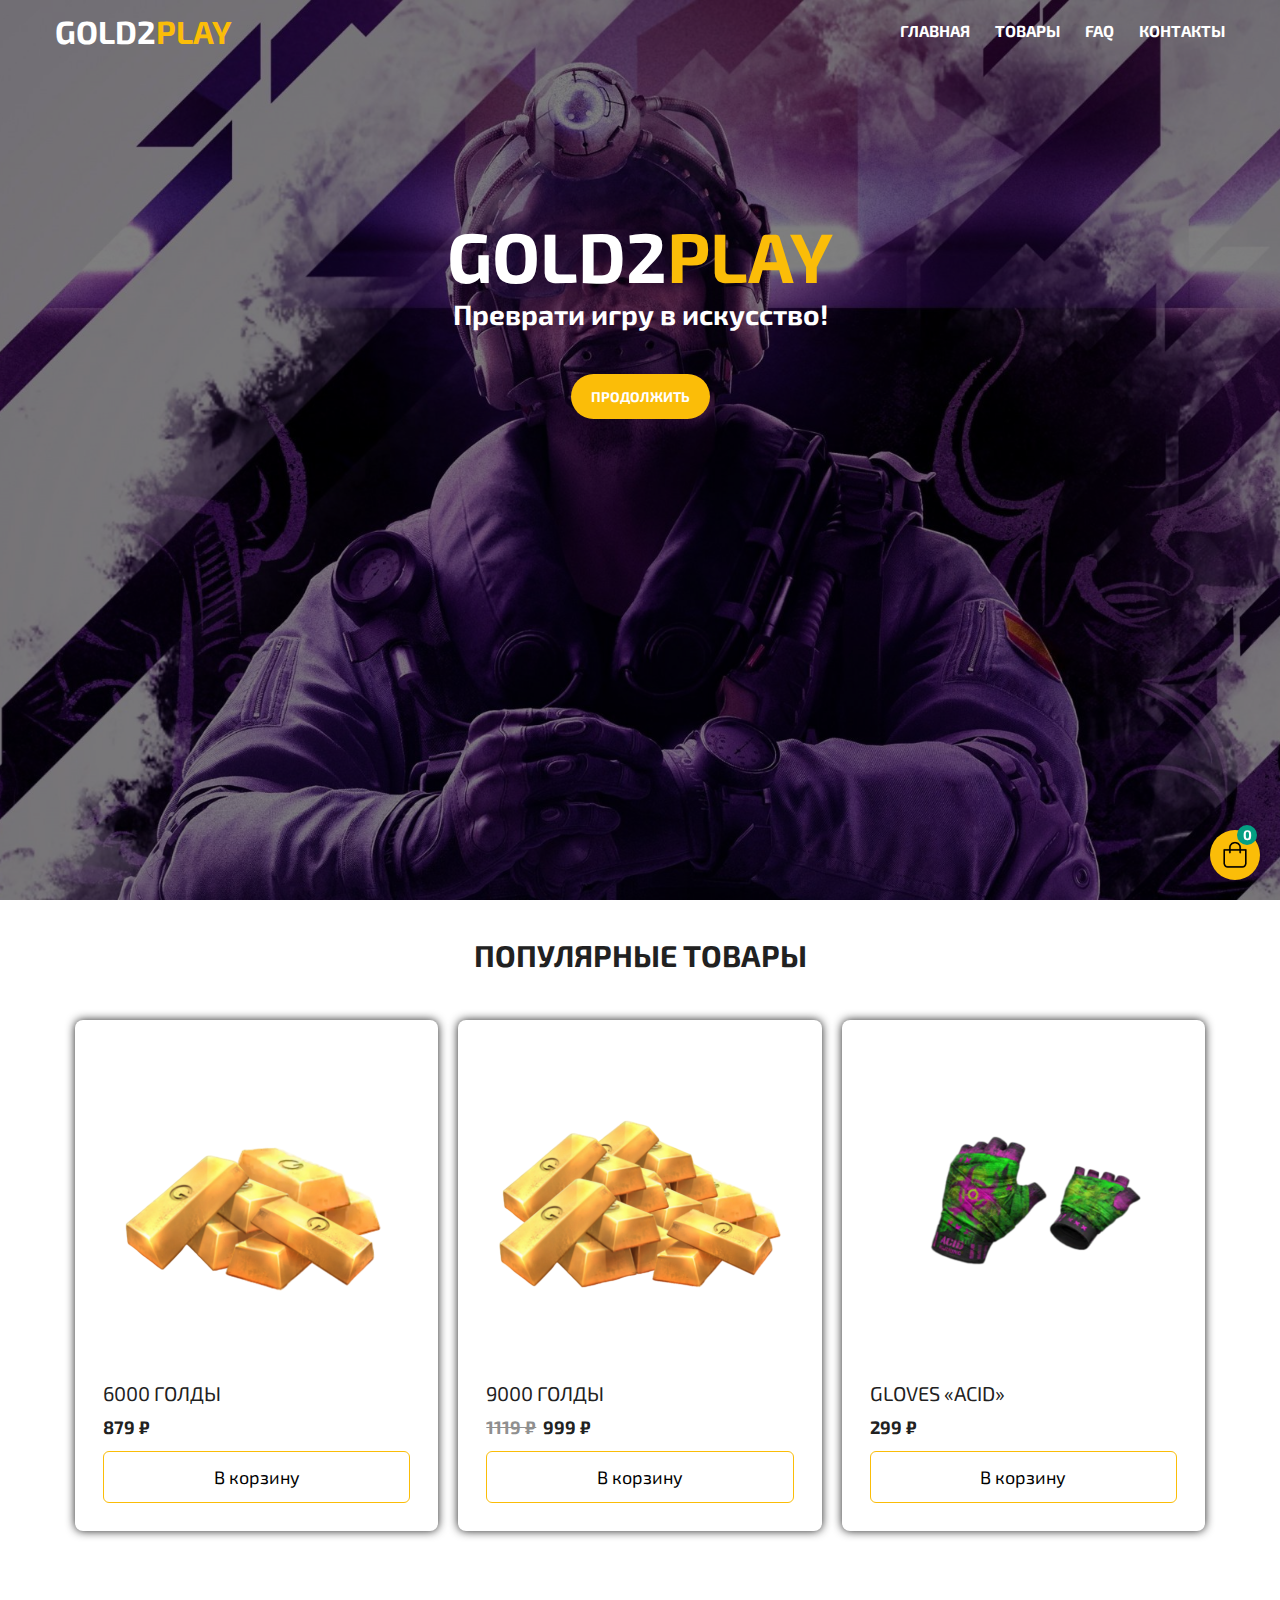
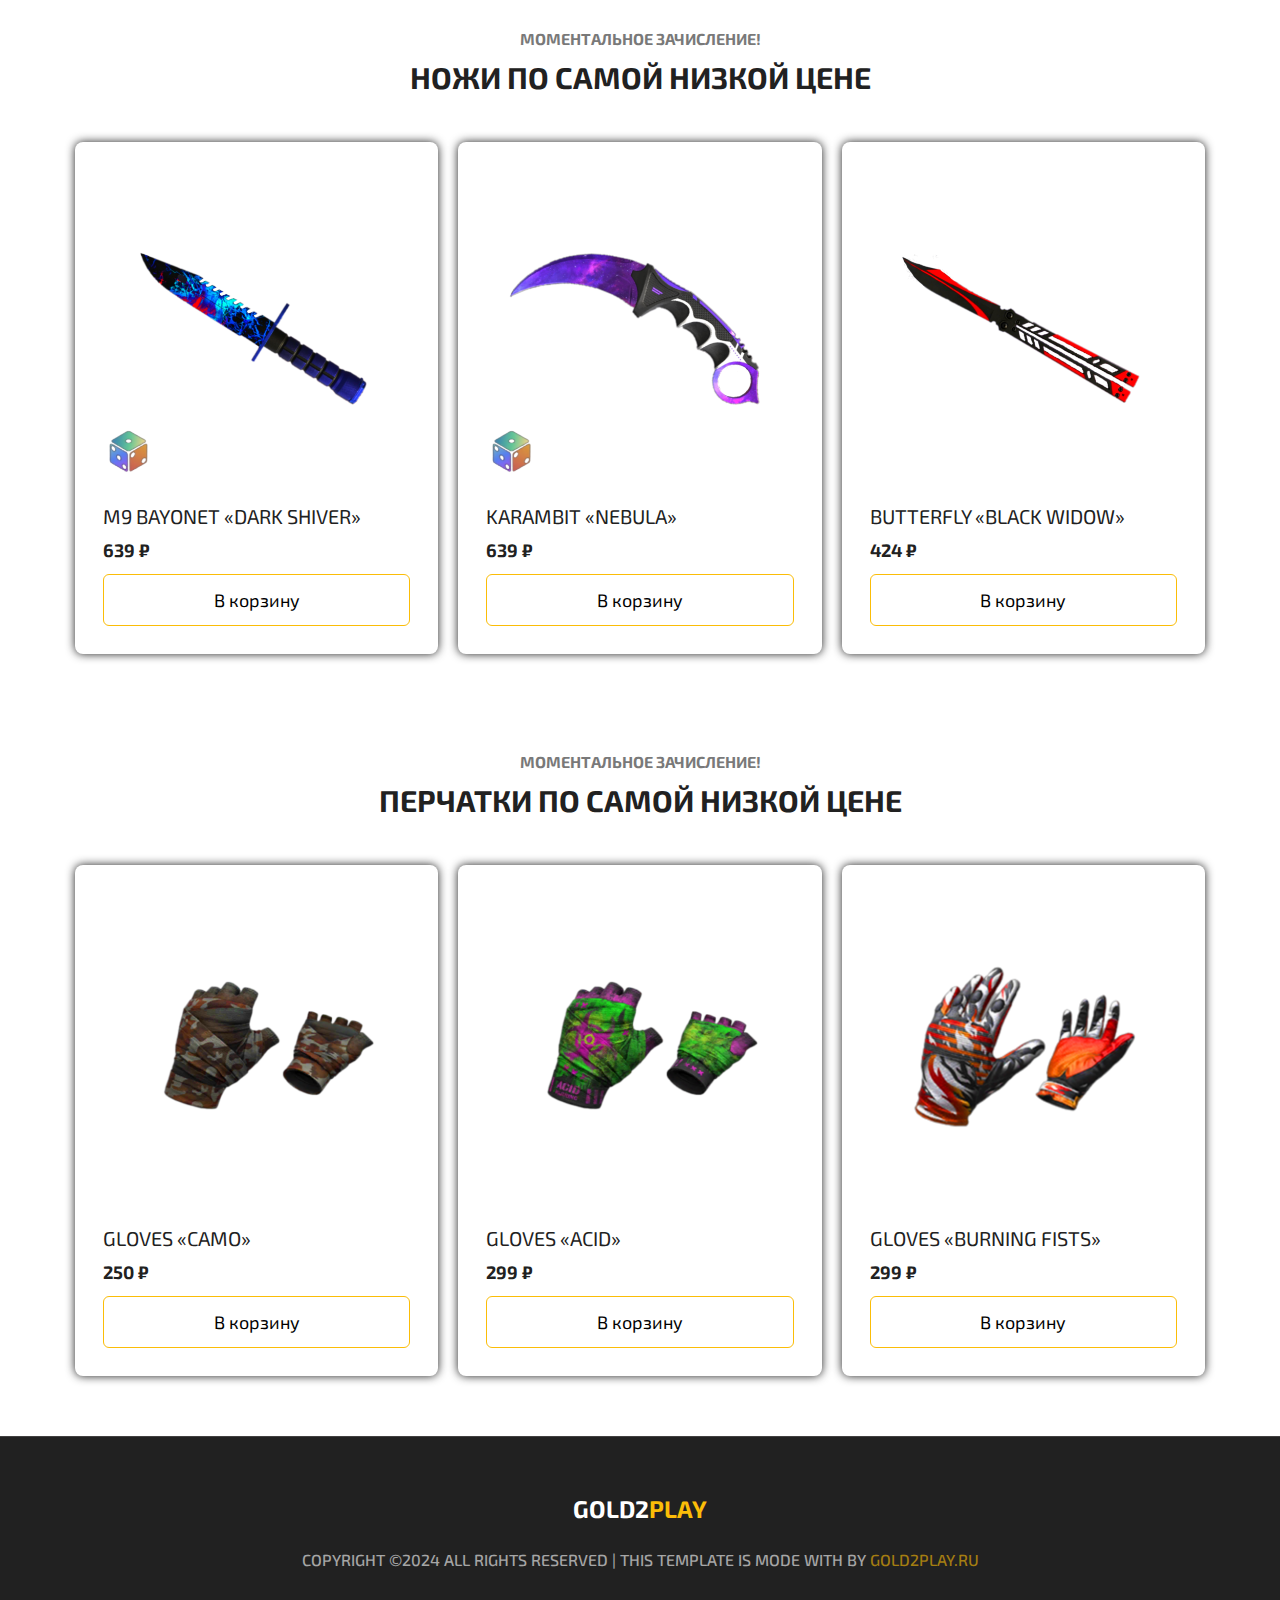
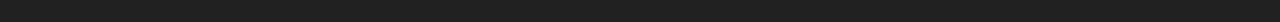
<file: index.html>
<!DOCTYPE html>
<html>
	<head>
		<meta charset="utf-8">
		<meta name="viewport" content="width=device-width, initial-scale=1">
		<meta http-equiv="X-UA-Compatible" content="IE=edge">
		<title>Gold2Play магазин - Купить голду, ножи, перчатки</title>
		<link rel="stylesheet" href="./css/main.css">
		<link rel="apple-touch-icon" sizes="180x180" href="./img/icons/favicon/apple-touch-icon.png">
		<link rel="icon" type="image/png" sizes="32x32" href="./img/icons/favicon/favicon-32x32.png">
		<link rel="icon" type="image/png" sizes="16x16" href="./img/icons/favicon/favicon-16x16.png">
		<link rel="manifest" href="./img/icons/favicon/site.webmanifest">
	</head>
	<body>
		<header class="header">
			<div class="container">
				<div class="header-logo">
					<a href="./../../../index.html" class="header-logo__link">
						Gold2<em>Play</em>
					</a>
				</div>

				<div id="cart-icon" data-quantity="0">
					<img src="./../../../img/icons/shopping-bag.png" alt="Корзина" class="cart-icon__img">
				</div>

				<nav class="header-nav">
					<ul class="header-content">
						<li><a href="./../../../index.html" class="header-content__link">Главная</a></li>
						<li><a href="./../../../products.html" class="header-content__link">Товары</a></li>
						<li><a href="./../../../faq.html" class="header-content__link">FAQ</a></li>
						<li><a href="./../../../contacts.html" class="header-content__link">Контакты</a></li>
					</ul>
				</nav>

				<div class="burger">
					<span></span>
				</div>
			</div>
		</header>
		<main class="main">
			<section class="welcome">
				<div class="container">
					<div class="welcome-text">
						<h1 class="welcome-text__title">Gold2<em>Play</em></h1>
						<p class="welcome-text__desc">Преврати игру в искусство!</p>
						<a href="#shop1" class="btn">Продолжить</a>
					</div>
				</div>
				<div class="overlay"></div>
			</section>

			<section class="shop" id="shop1">
				<div class="container">
					<h2 class="title-1">Популярные товары</h2>

					<div class="card">
						<div class="card-list">
							<img src="./img/products/golda/6k.png" class="card-list__img" oncontextmenu="return false;">
							<h3 class="card__title">6000 голды</h3>
							<span class="card__price">879 ₽</span>
							<button type="button" class="add-cart">В корзину</button>
						</div>
						<div class="card-list">
							<img src="./img/products/golda/9k.png" class="card-list__img" oncontextmenu="return false;">
							<h3 class="card__title">9000 голды</h3>
							<span class="card__old-price">1119 ₽</span>
							<span class="card__price">999 ₽</span>
							<button type="button" class="add-cart">В корзину</button>
						</div>
						<div class="card-list">
							<img src="./img/products/gloves/1.webp" class="card-list__img" oncontextmenu="return false;">
							<h3 class="card__title">Gloves «Acid»</h3>
							<span class="card__price">299 ₽</span>
							<button type="button" class="add-cart">В корзину</button>
						</div>
					</div>
				</div>
			</section>

			<section class="low-prices">
				<div class="container">
					<h3 class="title-2">МОМЕНТАЛЬНОЕ ЗАЧИСЛЕНИЕ!</h3>
					<h2 class="title-1">НОЖИ ПО САМОЙ НИЗКОЙ ЦЕНЕ</h2>

					<div class="card">
						<div class="card-list">
							<img src="./img/products/knives/m9/3.png" class="card-list__img" oncontextmenu="return false;">
							<h3 class="card__title">M9 Bayonet «Dark Shiver»</h3>
							<span class="card__price">639 ₽</span>
							<button type="button" class="add-cart">В корзину</button>
						</div>
						<div class="card-list">
							<img src="./img/products/knives/karambit/6.png" class="card-list__img" oncontextmenu="return false;">
							<h3 class="card__title">Karambit «Nebula»</h3>
							<span class="card__price">639 ₽</span>
							<button type="button" class="add-cart">В корзину</button>
						</div>
						<div class="card-list">
							<img src="./img/products/knives/butterfly/1.png" class="card-list__img" oncontextmenu="return false;">
							<h3 class="card__title">Butterfly «Black Widow»</h3>
							<span class="card__price">424 ₽</span>
							<button type="button" class="add-cart">В корзину</button>
						</div>
					</div>
				</div>
			</section>

			<section class="low-prices">
				<div class="container">
					<h3 class="title-2">МОМЕНТАЛЬНОЕ ЗАЧИСЛЕНИЕ!</h3>
					<h2 class="title-1">ПЕРЧАТКИ ПО САМОЙ НИЗКОЙ ЦЕНЕ</h2>

					<div class="card">
						<div class="card-list">
							<img src="./img/products/gloves/5.webp" class="card-list__img" oncontextmenu="return false;">
							<h3 class="card__title">Gloves «Camo»</h3>
							<span class="card__price">250 ₽</span>
							<button type="button" class="add-cart">В корзину</button>
						</div>
						<div class="card-list">
							<img src="./img/products/gloves/1.webp" class="card-list__img" oncontextmenu="return false;">
							<h3 class="card__title">Gloves «Acid»</h3>
							<span class="card__price">299 ₽</span>
							<button type="button" class="add-cart">В корзину</button>
						</div>
						<div class="card-list">
							<img src="./img/products/gloves/4.webp" class="card-list__img" oncontextmenu="return false;">
							<h3 class="card__title">Gloves «Burning Fists»</h3>
							<span class="card__price">299 ₽</span>
							<button type="button" class="add-cart">В корзину</button>
						</div>
					</div>
				</div>
			</section>
		</main>

		<footer class="footer">
			<div class="container">
				<div class="footer__wrapper">
					<h2 class="footer-title">Gold2<em>Play</em></h4>

					<div class="copyright">
						<p class="copyright-text">Copyright ©2024 All rights reserved | This template is mode with by <a href="./../../../index.html" class="copyright-text__link">gold2Play.ru</a></p>
					</div>
				</div>
			</div>
		</footer>
		<script src="./js/burger.js"></script>
		<script src="./js/smooth-scroll.js"></script>
	</body>
</html>
</file>
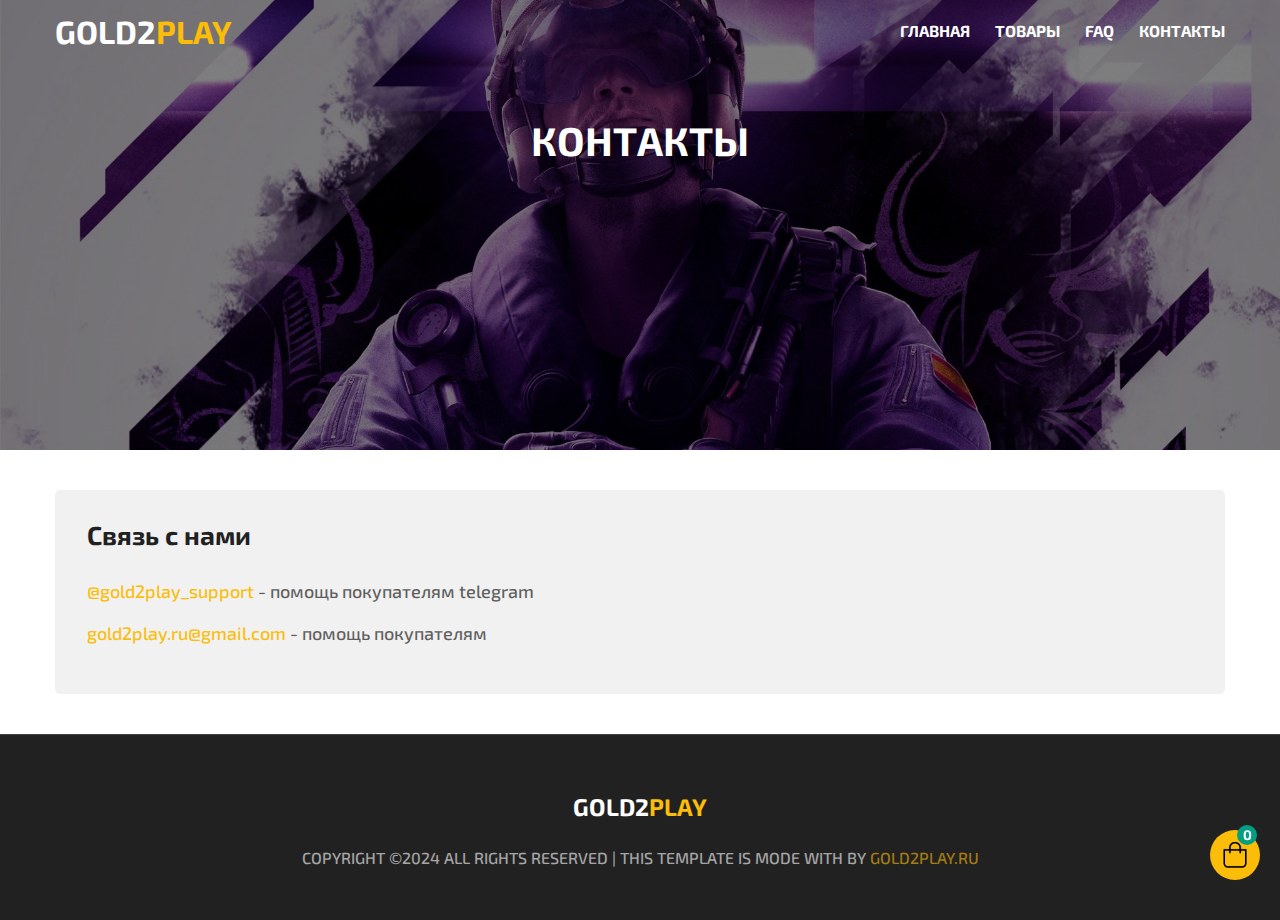
<file: contacts.html>
<!DOCTYPE html>
<html>
	<head>
		<meta charset="utf-8">
		<meta name="viewport" content="width=device-width, initial-scale=1">
		<meta http-equiv="X-UA-Compatible" content="IE=edge">
		<title>Контакты - Gold2Play</title>
		<link rel="stylesheet" href="./css/main.css">
		<link rel="apple-touch-icon" sizes="180x180" href="./img/icons/favicon/apple-touch-icon.png">
		<link rel="icon" type="image/png" sizes="32x32" href="./img/icons/favicon/favicon-32x32.png">
		<link rel="icon" type="image/png" sizes="16x16" href="./img/icons/favicon/favicon-16x16.png">
		<link rel="manifest" href="./img/icons/favicon/site.webmanifest">
	</head>
	<body>
		<header class="header">
			<div class="container">
				<div class="header-logo">
					<a href="./../../../index.html" class="header-logo__link">
						Gold2<em>Play</em>
					</a>
				</div>

				<div id="cart-icon" data-quantity="0">
					<img src="./../../../img/icons/shopping-bag.png" alt="Корзина" class="cart-icon__img">
				</div>

				<nav class="header-nav">
					<ul class="header-content">
						<li><a href="./../../../index.html" class="header-content__link">Главная</a></li>
						<li><a href="./../../../products.html" class="header-content__link">Товары</a></li>
						<li><a href="./../../../faq.html" class="header-content__link">FAQ</a></li>
						<li><a href="./../../../contacts.html" class="header-content__link">Контакты</a></li>
					</ul>
				</nav>

				<div class="burger">
					<span></span>
				</div>
			</div>
		</header>
		<main class="main">
			<section class="welcome1">
				<div class="container">
					<div class="welcome-text">
						<h1 class="welcome-text__title">Контакты</h1>
					</div>
				</div>
				<div class="overlay"></div>
			</section>

			<section class="customer-contacts">
				<div class="container">
					<div class="contacts__inner">
						<h3 class="contacts__header">Связь с нами</h3>

						<ul class="contact-list">
							<li class="contact-list__item">
								<a href="https://t.me/gold2play_support" target="_blank" class="contact-list__link">
									@gold2play_support
								</a>
								<span class="contact-list__description"> - помощь покупателям telegram</span>
							</li>
							<li class="contact-list__item">
								<a href="mailto:gold2play.ru@gmail.com" target="_blank" class="contact-list__link">
									gold2play.ru@gmail.com
								</a>
								<span class="contact-list__description"> - помощь покупателям</span>
							</li>
						</ul>
					</div>
				</div>
			</section>
		</main>

		<footer class="footer">
			<div class="container">
				<div class="footer__wrapper">
					<h2 class="footer-title">Gold2<em>Play</em></h4>

					<div class="copyright">
						<p class="copyright-text">Copyright ©2024 All rights reserved | This template is mode with by <a href="./../../../index.html" class="copyright-text__link">gold2Play.ru</a></p>
					</div>
				</div>
			</div>
		</footer>
		<script src="./js/burger.js"></script>
	</body>
</html>
</file>
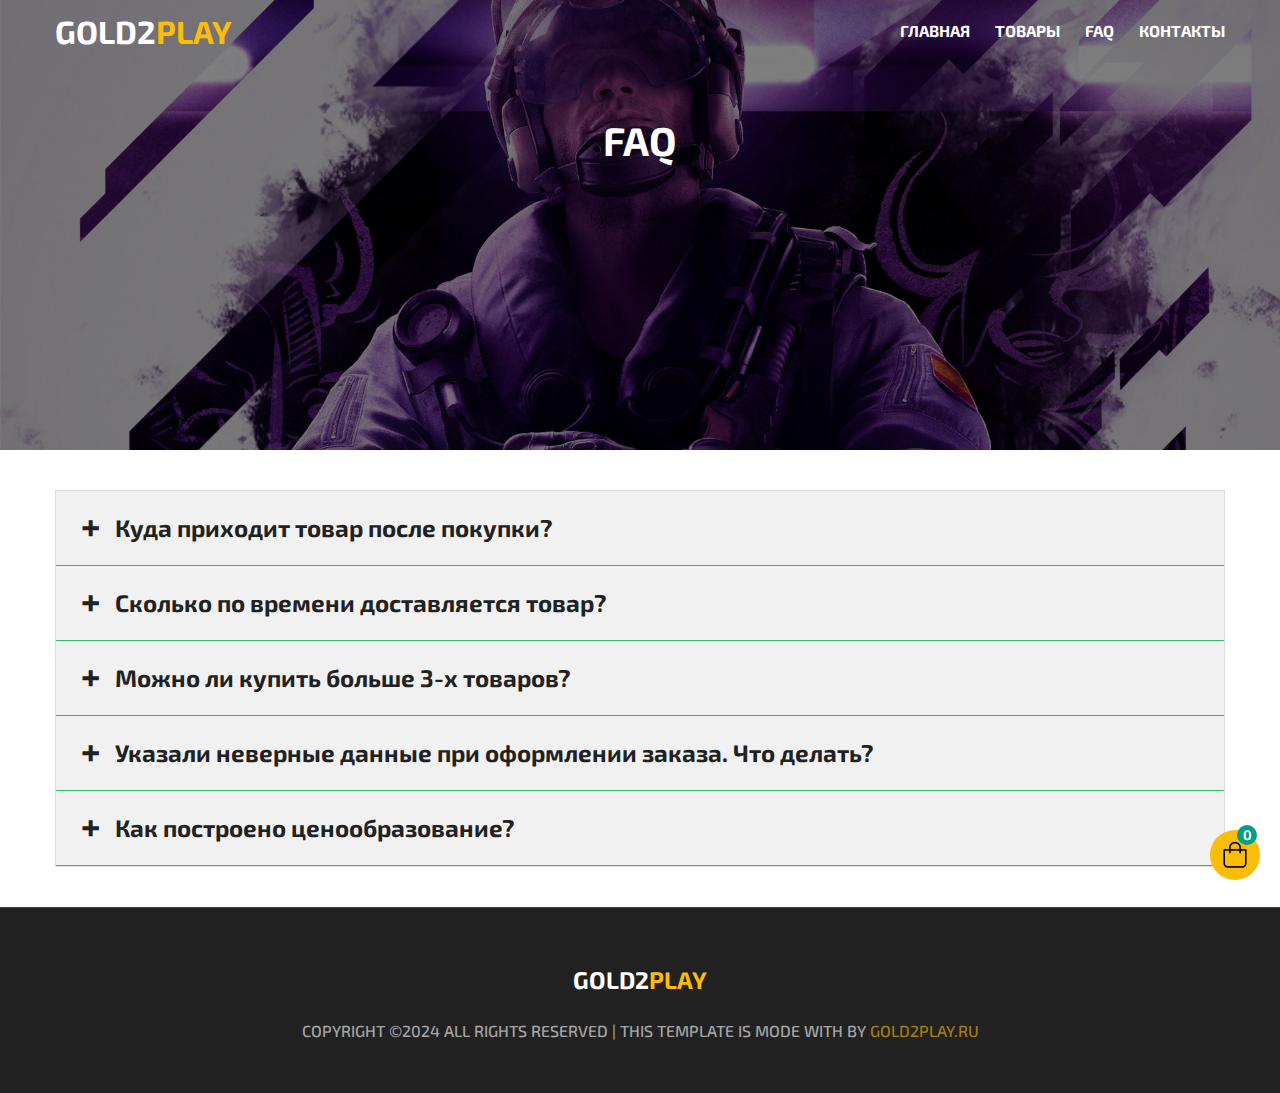
<file: faq.html>
<!DOCTYPE html>
<html>
	<head>
		<meta charset="utf-8">
		<meta name="viewport" content="width=device-width, initial-scale=1">
		<meta http-equiv="X-UA-Compatible" content="IE=edge">
		<title>FAQ - Gold2Play</title>
		<link rel="stylesheet" href="./css/main.css">
		<link rel="apple-touch-icon" sizes="180x180" href="./img/icons/favicon/apple-touch-icon.png">
		<link rel="icon" type="image/png" sizes="32x32" href="./img/icons/favicon/favicon-32x32.png">
		<link rel="icon" type="image/png" sizes="16x16" href="./img/icons/favicon/favicon-16x16.png">
		<link rel="manifest" href="./img/icons/favicon/site.webmanifest">
	</head>
	<body>
		<header class="header">
			<div class="container">
				<div class="header-logo">
					<a href="./../../../index.html" class="header-logo__link">
						Gold2<em>Play</em>
					</a>
				</div>

				<div id="cart-icon" data-quantity="0">
					<img src="./../../../img/icons/shopping-bag.png" alt="Корзина" class="cart-icon__img">
				</div>

				<nav class="header-nav">
					<ul class="header-content">
						<li><a href="./../../../index.html" class="header-content__link">Главная</a></li>
						<li><a href="./../../../products.html" class="header-content__link">Товары</a></li>
						<li><a href="./../../../faq.html" class="header-content__link">FAQ</a></li>
						<li><a href="./../../../contacts.html" class="header-content__link">Контакты</a></li>
					</ul>
				</nav>

				<div class="burger">
					<span></span>
				</div>
			</div>
		</header>
		<main class="main">
			<section class="welcome1">
				<div class="container">
					<div class="welcome-text">
						<h1 class="welcome-text__title">Faq</h1>
					</div>
				</div>
				<div class="overlay"></div>
			</section>

			<section class="accordion-info">
		    <div class="container">
		      <div class="accordion">
            <dl>
              <dt>
                <a href="#accordion1" aria-expanded="true" aria-controls="accordion1" class="accordion-title is-collapsed accordionTitle js-accordionTrigger">Куда приходит товар после покупки?</a>
              </dt>
              <dd class="accordion-content accordionItem is-collapsed is-expanded" id="accordion1" aria-hidden="true">
                <p>После оплаты товаров (голда, ножи, перчатки) приходит промокод на вашу эл.почту. При покупке голды происходит зачисление на аккаунт. Обязательно проверяйте достоверность заполненных данных перед оплатой.</p>
              </dd> 
              <dt>
                <a href="#accordion2" aria-expanded="false" aria-controls="accordion2" class="accordion-title is-collapsed accordionTitle js-accordionTrigger">
                  Сколько по времени доставляется товар?</a>
              </dt>
              <dd class="accordion-content accordionItem is-collapsed is-expanded" id="accordion2" aria-hidden="true">
                <p>Обычно доставляется моментально. Иногда задержки могут быть 5-10 минут, но как правило это единичный случай. Обязательно проверяйте ввод верных данных перед оплатой.</p>
              </dd>
              <dt>
                <a href="#accordion3" aria-expanded="false" aria-controls="accordion3" class="accordion-title accordionTitle js-accordionTrigger">
                  Можно ли купить больше 3-х товаров?
                </a>
              </dt>
              <dd class="accordion-content accordionItem is-collapsed" id="accordion3" aria-hidden="true">
                <p>Да, если вы хотите купить более 3-х единиц одного товара, вы можете это сделать, но уже при оформлении нового заказа. Если товара нет в наличии оформить заказ не получится.</p>
              </dd>
              <dt>
                <a href="#accordion4" aria-expanded="false" aria-controls="accordion4" class="accordion-title accordionTitle js-accordionTrigger">
                  Указали неверные данные при оформлении заказа. Что делать?
                </a>
              </dt>
              <dd class="accordion-content accordionItem is-collapsed" id="accordion4" aria-hidden="true">
                <p>Обязательно проверяйте достоверность всех заполненных полей при оформлении заказа, после оплаты если вы ввели не верные данные заказ может уйти другому человеку. В таком случае возврат не предусмотрен.</p>
              </dd>
              <dt>
                <a href="#accordion5" aria-expanded="false" aria-controls="accordion5" class="accordion-title accordionTitle js-accordionTrigger">
                  Как построено ценообразование?
                </a>
              </dt>
              <dd class="accordion-content accordionItem is-collapsed" id="accordion5" aria-hidden="true">
                <p>Ценообразование построено таким образом, чем дороже товар - тем выгоднее. К каждому товару предусмотрен уникальный и целесообразный курс, при этом мы тщательно и постоянно анализируем рынок игры. Также действует система скидок на дорогие товары (голда, ножи, перчатки), таким образом скидки начинаются от 10000 голды до 29999 - 20% | 30000 голды до 59999 - 40% |от 60000 голды - 50%</p>
              </dd>
            </dl>
          </div>
		    </div>
			</section>
		</main>

		<footer class="footer">
			<div class="container">
				<div class="footer__wrapper">
					<h2 class="footer-title">Gold2<em>Play</em></h4>

					<div class="copyright">
						<p class="copyright-text">Copyright ©2024 All rights reserved | This template is mode with by <a href="./../../../index.html" class="copyright-text__link">gold2Play.ru</a></p>
					</div>
				</div>
			</div>
		</footer>
		<script src="./js/burger.js"></script>
		<script src="./js/accardion.js"></script>
	</body>
</html>
</file>
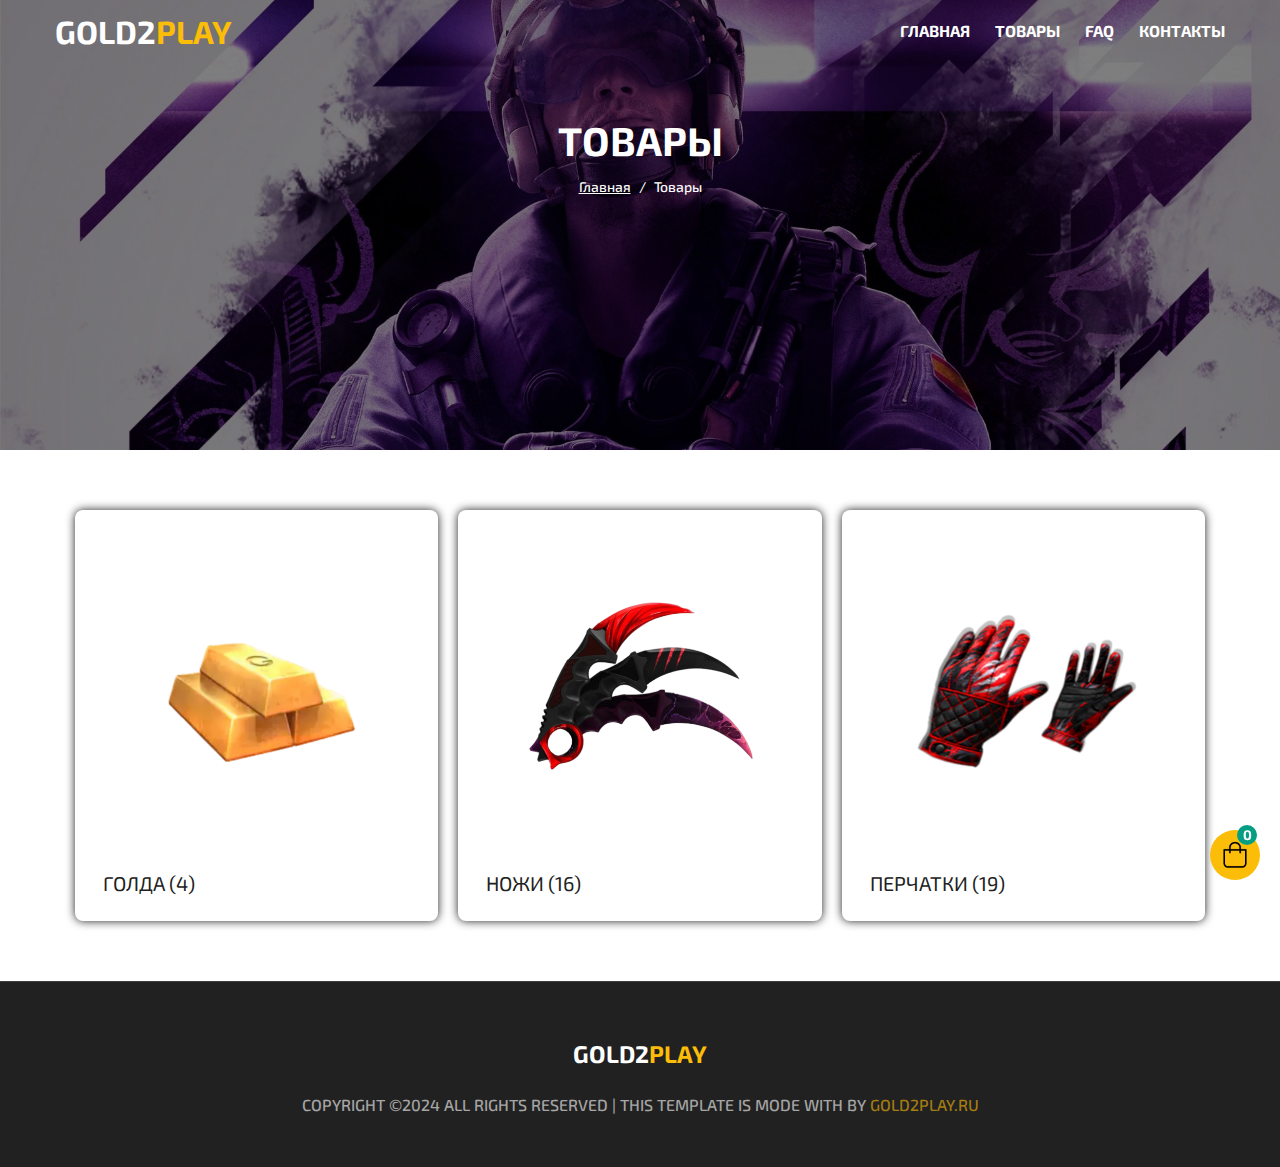
<file: products.html>
<!DOCTYPE html>
<html>
	<head>
		<meta charset="utf-8">
		<meta name="viewport" content="width=device-width, initial-scale=1">
		<meta http-equiv="X-UA-Compatible" content="IE=edge">
		<title>Товары - Gold2Play</title>
		<link rel="stylesheet" href="./css/main.css">
		<link rel="apple-touch-icon" sizes="180x180" href="./img/icons/favicon/apple-touch-icon.png">
		<link rel="icon" type="image/png" sizes="32x32" href="./img/icons/favicon/favicon-32x32.png">
		<link rel="icon" type="image/png" sizes="16x16" href="./img/icons/favicon/favicon-16x16.png">
		<link rel="manifest" href="./img/icons/favicon/site.webmanifest">
	</head>
	<body>
		<header class="header">
			<div class="container">
				<div class="header-logo">
					<a href="./../../../index.html" class="header-logo__link">
						Gold2<em>Play</em>
					</a>
				</div>

				<div id="cart-icon" data-quantity="0">
					<img src="./../../../img/icons/shopping-bag.png" alt="Корзина" class="cart-icon__img">
				</div>

				<nav class="header-nav">
					<ul class="header-content">
						<li><a href="./../../../index.html" class="header-content__link">Главная</a></li>
						<li><a href="./../../../products.html" class="header-content__link">Товары</a></li>
						<li><a href="./../../../faq.html" class="header-content__link">FAQ</a></li>
						<li><a href="./../../../contacts.html" class="header-content__link">Контакты</a></li>
					</ul>
				</nav>

				<div class="burger">
					<span></span>
				</div>
			</div>
		</header>
		<main class="main">
			<section class="welcome1">
				<div class="container">
					<div class="welcome-text">
						<h1 class="welcome-text__title">Товары</h1>
					</div>

					<div class="breadcrumb">
						<a href="./index.html" class="breadcrumb__link">Главная</a>
		        <span class="breadcrumb__separator">/</span>
		        <span class="breadcrumb__current">Товары</span>
					</div>
				</div>
				<div class="overlay"></div>
			</section>

			<section class="shop">
				<div class="container">
					<div class="card">
						<a href="./shop/golda.html" class="card-list">
							<img src="./img/products/golda/1k.png" class="card-list__img" oncontextmenu="return false;">
							<h3 class="card__title">Голда (4)</h3>
						</a>
						<a href="./shop/knives.html" class="card-list">
							<img src="./img/products/knives/main.png" class="card-list__img" oncontextmenu="return false;">
							<h3 class="card__title">Ножи (16)</h3>
						</a>
						<a href="./shop/gloves.html" class="card-list">
							<img src="./img/products/gloves/13.png" class="card-list__img" oncontextmenu="return false;">
							<h3 class="card__title">Перчатки (19)</h3>
						</a>
					</div>
				</div>
			</section>
		</main>

		<footer class="footer">
			<div class="container">
				<div class="footer__wrapper">
					<h2 class="footer-title">Gold2<em>Play</em></h4>

					<div class="copyright">
						<p class="copyright-text">Copyright ©2024 All rights reserved | This template is mode with by <a href="./../../../index.html" class="copyright-text__link">gold2Play.ru</a></p>
					</div>
				</div>
			</div>
		</footer>
		<script src="./js/burger.js"></script>
	</body>
</html>
</file>
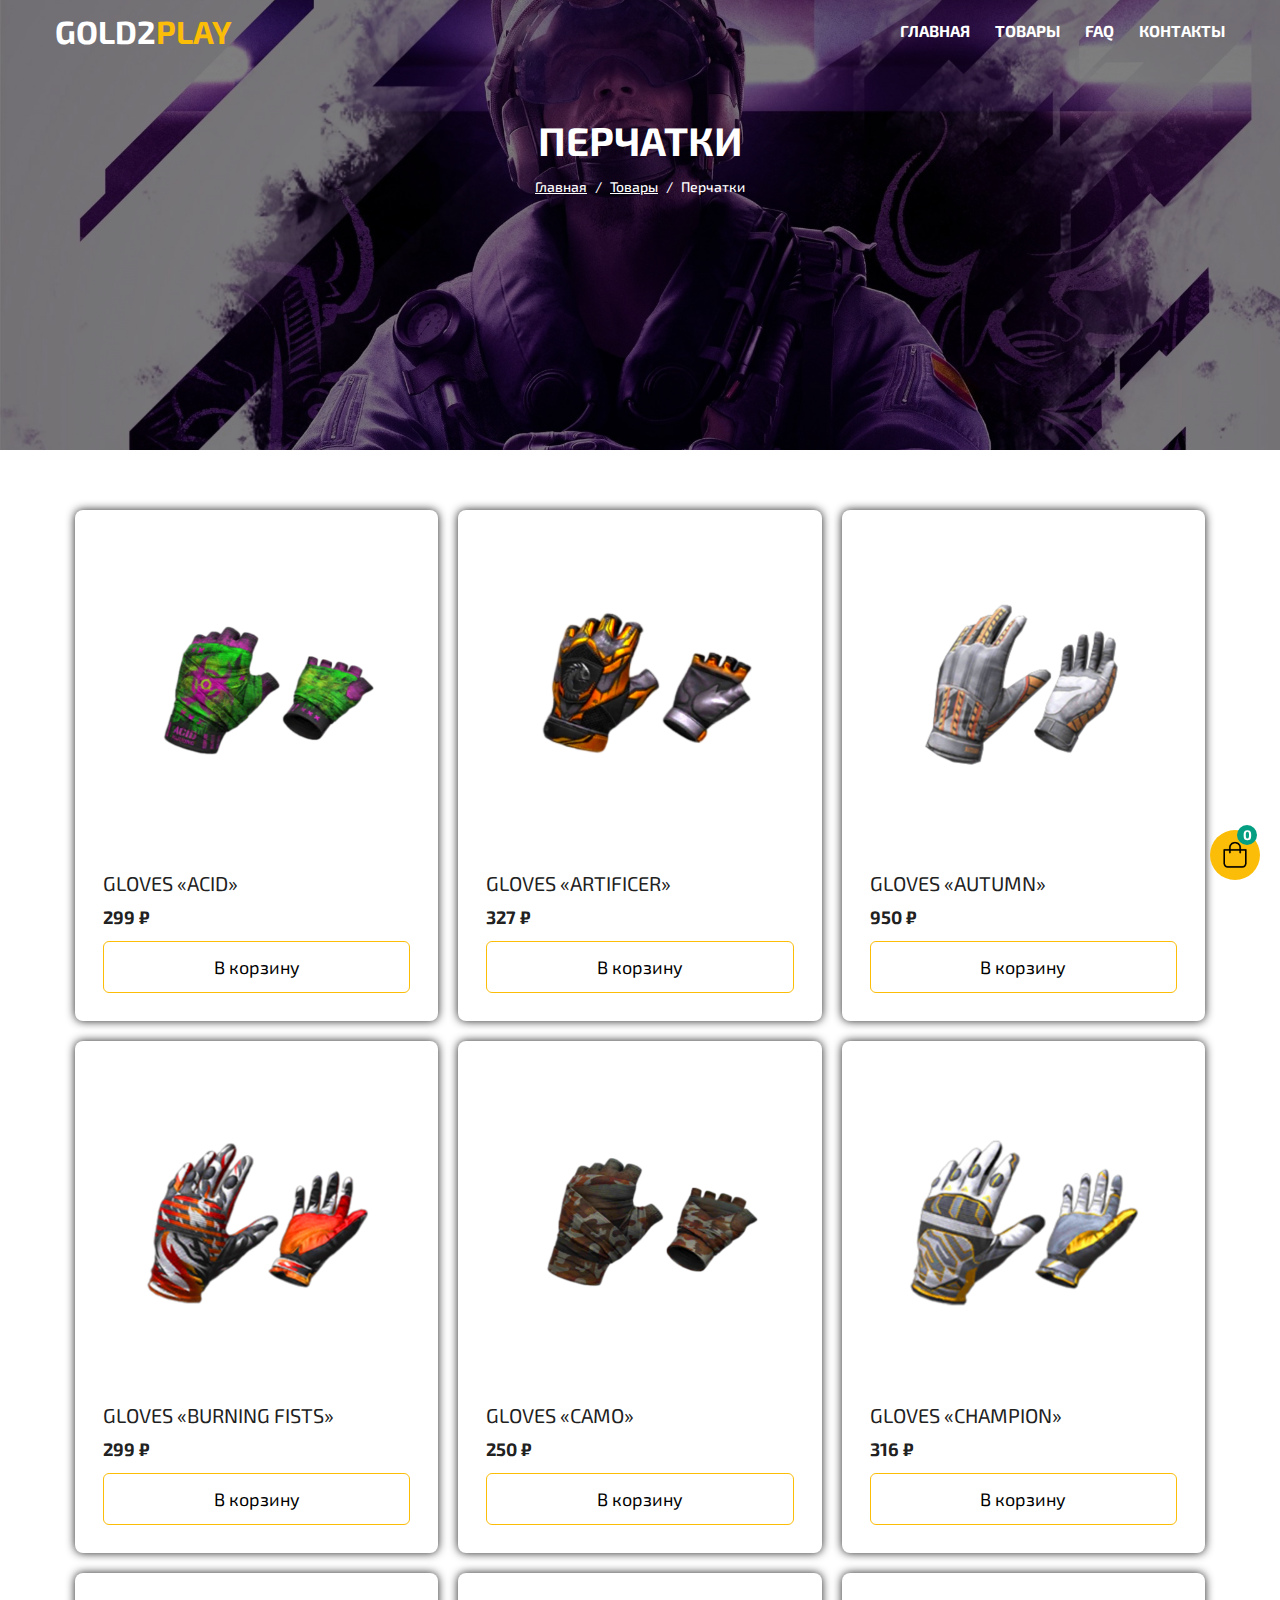
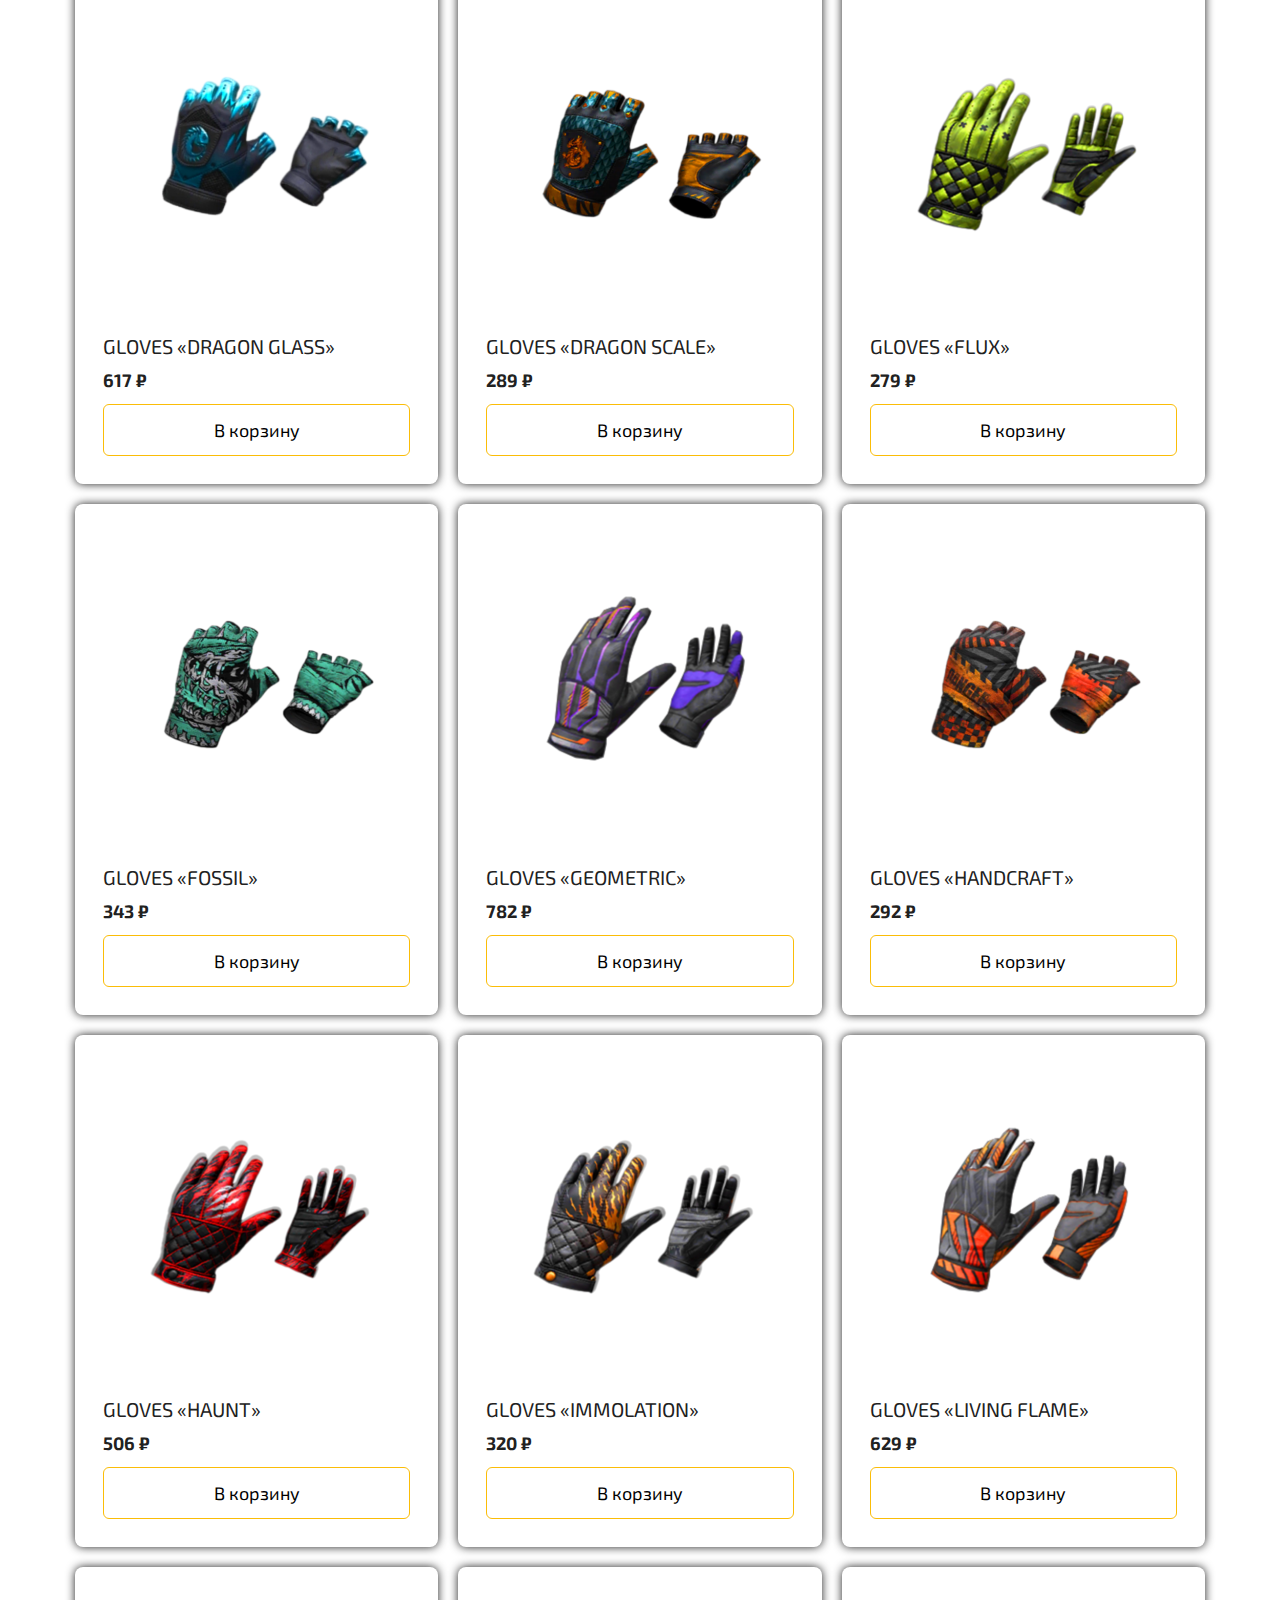
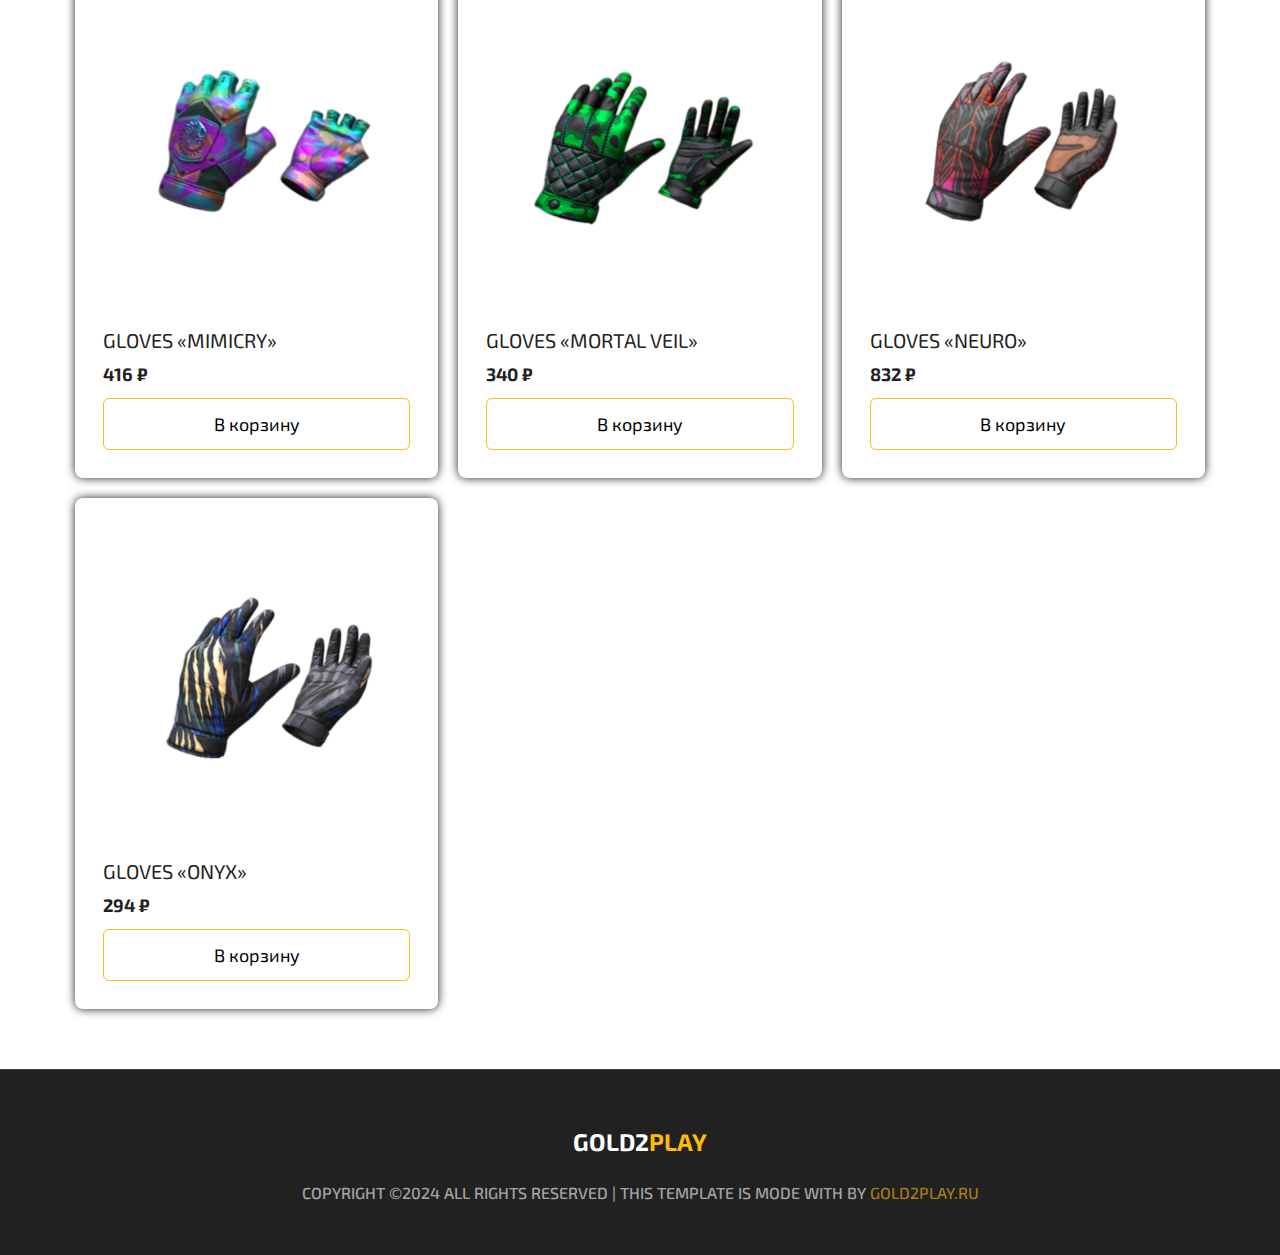
<file: shop/gloves.html>
<!DOCTYPE html>
<html>
	<head>
		<meta charset="utf-8">
		<meta name="viewport" content="width=device-width, initial-scale=1">
		<meta http-equiv="X-UA-Compatible" content="IE=edge">
		<title>Перчатки - Gold2Play</title>
		<link rel="stylesheet" href="./../css/main.css">
		<link rel="apple-touch-icon" sizes="180x180" href="./../img/icons/favicon/apple-touch-icon.png">
		<link rel="icon" type="image/png" sizes="32x32" href="./../img/icons/favicon/favicon-32x32.png">
		<link rel="icon" type="image/png" sizes="16x16" href="./../img/icons/favicon/favicon-16x16.png">
		<link rel="manifest" href="./../img/icons/favicon/site.webmanifest">
	</head>
	<body>
		<header class="header">
			<div class="container">
				<div class="header-logo">
					<a href="./../../../index.html" class="header-logo__link">
						Gold2<em>Play</em>
					</a>
				</div>

				<div id="cart-icon" data-quantity="0">
					<img src="./../../../img/icons/shopping-bag.png" alt="Корзина" class="cart-icon__img">
				</div>

				<nav class="header-nav">
					<ul class="header-content">
						<li><a href="./../../../index.html" class="header-content__link">Главная</a></li>
						<li><a href="./../../../products.html" class="header-content__link">Товары</a></li>
						<li><a href="./../../../faq.html" class="header-content__link">FAQ</a></li>
						<li><a href="./../../../contacts.html" class="header-content__link">Контакты</a></li>
					</ul>
				</nav>

				<div class="burger">
					<span></span>
				</div>
			</div>
		</header>
		<main class="main">
			<section class="welcome1">
				<div class="container">
					<div class="welcome-text">
						<h1 class="welcome-text__title">Перчатки</h1>
					</div>

					<div class="breadcrumb">
						<a href="./../../index.html" class="breadcrumb__link">Главная</a>
						<span class="breadcrumb__separator">/</span>
						<a href="./../../products.html" class="breadcrumb__link">Товары</a>
		        <span class="breadcrumb__separator">/</span>
		        <span class="breadcrumb__current">Перчатки</span>
					</div>
				</div>
				<div class="overlay"></div>
			</section>

			<section class="shop">
				<div class="container">
					<div class="card">
						<div class="card-list">
							<img src="./../img/products/gloves/1.webp" class="card-list__img" oncontextmenu="return false;">
							<h3 class="card__title">Gloves «Acid»</h3>
							<span class="card__price">299 ₽</span>
							<button type="button" class="add-cart">В корзину</button>
						</div>
						<div class="card-list">
							<img src="./../img/products/gloves/2.webp" class="card-list__img" oncontextmenu="return false;">
							<h3 class="card__title">Gloves «Artificer»</h3>
							<span class="card__price">327 ₽</span>
							<button type="button" class="add-cart">В корзину</button>
						</div>
						<div class="card-list">
							<img src="./../img/products/gloves/3.webp" class="card-list__img" oncontextmenu="return false;">
							<h3 class="card__title">Gloves «Autumn»</h3>
							<span class="card__price">950 ₽</span>
							<button type="button" class="add-cart">В корзину</button>
						</div>
						<div class="card-list">
							<img src="./../img/products/gloves/4.webp" class="card-list__img" oncontextmenu="return false;">
							<h3 class="card__title">Gloves «Burning Fists»</h3>
							<span class="card__price">299 ₽</span>
							<button type="button" class="add-cart">В корзину</button>
						</div>
						<div class="card-list">
							<img src="./../img/products/gloves/5.webp" class="card-list__img" oncontextmenu="return false;">
							<h3 class="card__title">Gloves «Camo»</h3>
							<span class="card__price">250 ₽</span>
							<button type="button" class="add-cart">В корзину</button>
						</div>
						<div class="card-list">
							<img src="./../img/products/gloves/6.png" class="card-list__img" oncontextmenu="return false;">
							<h3 class="card__title">Gloves «Champion»</h3>
							<span class="card__price">316 ₽</span>
							<button type="button" class="add-cart">В корзину</button>
						</div>
						<div class="card-list">
							<img src="./../img/products/gloves/7.png" class="card-list__img" oncontextmenu="return false;">
							<h3 class="card__title">Gloves «Dragon Glass»</h3>
							<span class="card__price">617 ₽</span>
							<button type="button" class="add-cart">В корзину</button>
						</div>
						<div class="card-list">
							<img src="./../img/products/gloves/8.png" class="card-list__img" oncontextmenu="return false;">
							<h3 class="card__title">Gloves «Dragon Scale»</h3>
							<span class="card__price">289 ₽</span>
							<button type="button" class="add-cart">В корзину</button>
						</div>
						<div class="card-list">
							<img src="./../img/products/gloves/9.webp" class="card-list__img" oncontextmenu="return false;">
							<h3 class="card__title">Gloves «Flux»</h3>
							<span class="card__price">279 ₽</span>
							<button type="button" class="add-cart">В корзину</button>
						</div>
						<div class="card-list">
							<img src="./../img/products/gloves/10.png" class="card-list__img" oncontextmenu="return false;">
							<h3 class="card__title">Gloves «Fossil»</h3>
							<span class="card__price">343 ₽</span>
							<button type="button" class="add-cart">В корзину</button>
						</div>
						<div class="card-list">
							<img src="./../img/products/gloves/11.png" class="card-list__img" oncontextmenu="return false;">
							<h3 class="card__title">Gloves «Geometric»</h3>
							<span class="card__price">782 ₽</span>
							<button type="button" class="add-cart">В корзину</button>
						</div>
						<div class="card-list">
							<img src="./../img/products/gloves/12.webp" class="card-list__img" oncontextmenu="return false;">
							<h3 class="card__title">Gloves «Handcraft»</h3>
							<span class="card__price">292 ₽</span>
							<button type="button" class="add-cart">В корзину</button>
						</div>
						<div class="card-list">
							<img src="./../img/products/gloves/13.png" class="card-list__img" oncontextmenu="return false;">
							<h3 class="card__title">Gloves «Haunt»</h3>
							<span class="card__price">506 ₽</span>
							<button type="button" class="add-cart">В корзину</button>
						</div>
						<div class="card-list">
							<img src="./../img/products/gloves/14.png" class="card-list__img" oncontextmenu="return false;">
							<h3 class="card__title">Gloves «Immolation»</h3>
							<span class="card__price">320 ₽</span>
							<button type="button" class="add-cart">В корзину</button>
						</div>
						<div class="card-list">
							<img src="./../img/products/gloves/15.png" class="card-list__img" oncontextmenu="return false;">
							<h3 class="card__title">Gloves «Living Flame»</h3>
							<span class="card__price">629 ₽</span>
							<button type="button" class="add-cart">В корзину</button>
						</div>
						<div class="card-list">
							<img src="./../img/products/gloves/16.png" class="card-list__img" oncontextmenu="return false;">
							<h3 class="card__title">Gloves «Mimicry»</h3>
							<span class="card__price">416 ₽</span>
							<button type="button" class="add-cart">В корзину</button>
						</div>
						<div class="card-list">
							<img src="./../img/products/gloves/17.png" class="card-list__img" oncontextmenu="return false;">
							<h3 class="card__title">Gloves «Mortal Veil»</h3>
							<span class="card__price">340 ₽</span>
							<button type="button" class="add-cart">В корзину</button>
						</div>
						<div class="card-list">
							<img src="./../img/products/gloves/18.png" class="card-list__img" oncontextmenu="return false;">
							<h3 class="card__title">Gloves «Neuro»</h3>
							<span class="card__price">832 ₽</span>
							<button type="button" class="add-cart">В корзину</button>
						</div>
						<div class="card-list">
							<img src="./../img/products/gloves/19.webp" class="card-list__img" oncontextmenu="return false;">
							<h3 class="card__title">Gloves «Onyx»</h3>
							<span class="card__price">294 ₽</span>
							<button type="button" class="add-cart">В корзину</button>
						</div>
					</div>
				</div>
			</section>
		</main>

		<footer class="footer">
			<div class="container">
				<div class="footer__wrapper">
					<h2 class="footer-title">Gold2<em>Play</em></h4>

					<div class="copyright">
						<p class="copyright-text">Copyright ©2024 All rights reserved | This template is mode with by <a href="./../../../index.html" class="copyright-text__link">gold2Play.ru</a></p>
					</div>
				</div>
			</div>
		</footer>
		<script src="./../js/burger.js"></script>
	</body>
</html>
</file>
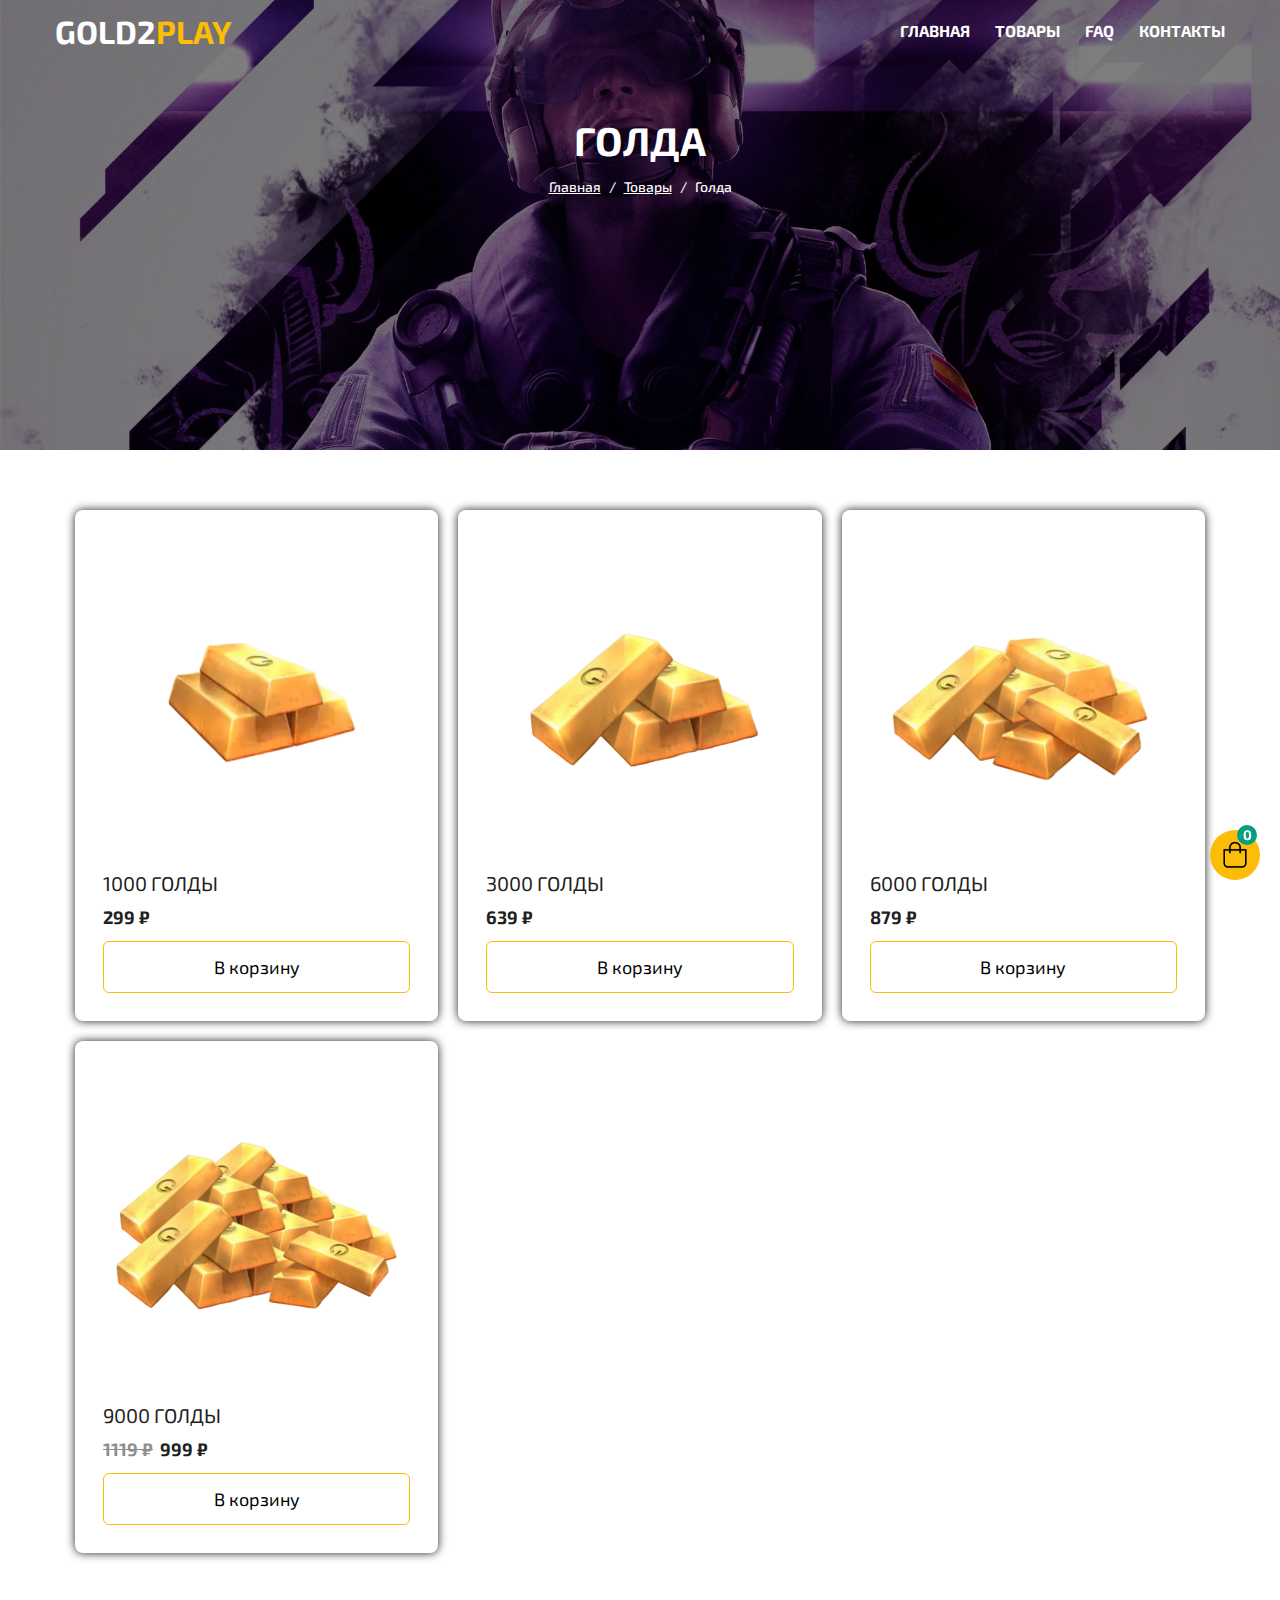
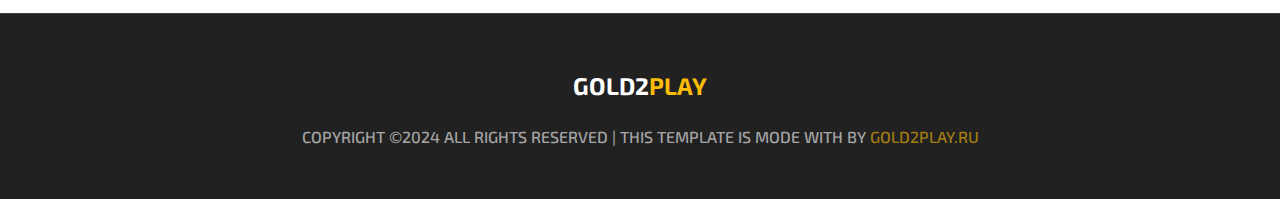
<file: shop/golda.html>
<!DOCTYPE html>
<html>
	<head>
		<meta charset="utf-8">
		<meta name="viewport" content="width=device-width, initial-scale=1">
		<meta http-equiv="X-UA-Compatible" content="IE=edge">
		<title>Голда - Gold2Play</title>
		<link rel="stylesheet" href="./../css/main.css">
		<link rel="apple-touch-icon" sizes="180x180" href="./../img/icons/favicon/apple-touch-icon.png">
		<link rel="icon" type="image/png" sizes="32x32" href="./../img/icons/favicon/favicon-32x32.png">
		<link rel="icon" type="image/png" sizes="16x16" href="./../img/icons/favicon/favicon-16x16.png">
		<link rel="manifest" href="./../img/icons/favicon/site.webmanifest">
	</head>
	<body>
		<header class="header">
			<div class="container">
				<div class="header-logo">
					<a href="./../../../index.html" class="header-logo__link">
						Gold2<em>Play</em>
					</a>
				</div>

				<div id="cart-icon" data-quantity="0">
					<img src="./../../../img/icons/shopping-bag.png" alt="Корзина" class="cart-icon__img">
				</div>

				<nav class="header-nav">
					<ul class="header-content">
						<li><a href="./../../../index.html" class="header-content__link">Главная</a></li>
						<li><a href="./../../../products.html" class="header-content__link">Товары</a></li>
						<li><a href="./../../../faq.html" class="header-content__link">FAQ</a></li>
						<li><a href="./../../../contacts.html" class="header-content__link">Контакты</a></li>
					</ul>
				</nav>

				<div class="burger">
					<span></span>
				</div>
			</div>
		</header>
		<main class="main">
			<section class="welcome1">
				<div class="container">
					<div class="welcome-text">
						<h1 class="welcome-text__title">Голда</h1>
					</div>

					<div class="breadcrumb">
						<a href="./../../index.html" class="breadcrumb__link">Главная</a>
		        <span class="breadcrumb__separator">/</span>
		        <a href="./../../products.html" class="breadcrumb__link">Товары</a>
		        <span class="breadcrumb__separator">/</span>
		        <span class="breadcrumb__current">Голда</span>
					</div>
				</div>
				<div class="overlay"></div>
			</section>

			<section class="shop">
				<div class="container">
					<div class="card">
						<div class="card-list">
							<img src="./../img/products/golda/1k.png" class="card-list__img" oncontextmenu="return false;">
							<h3 class="card__title">1000 голды</h3>
							<span class="card__price">299 ₽</span>
							<button type="button" class="add-cart">В корзину</button>
						</div>
						<div class="card-list">
							<img src="./../img/products/golda/3k.png" class="card-list__img" oncontextmenu="return false;">
							<h3 class="card__title">3000 голды</h3>
							<span class="card__price">639 ₽</span>
							<button type="button" class="add-cart">В корзину</button>
						</div>
						<div class="card-list">
							<img src="./../img/products/golda/6k.png" class="card-list__img" oncontextmenu="return false;">
							<h3 class="card__title">6000 голды</h3>
							<span class="card__price">879 ₽</span>
							<button type="button" class="add-cart">В корзину</button>
						</div>
						<div class="card-list">
							<img src="./../img/products/golda/9k.png" class="card-list__img" oncontextmenu="return false;">
							<h3 class="card__title">9000 голды</h3>
							<span class="card__old-price">1119 ₽</span>
							<span class="card__price">999 ₽</span>
							<button type="button" class="add-cart">В корзину</button>
						</div>
					</div>
				</div>
			</section>
		</main>

		<footer class="footer">
			<div class="container">
				<div class="footer__wrapper">
					<h2 class="footer-title">Gold2<em>Play</em></h4>

					<div class="copyright">
						<p class="copyright-text">Copyright ©2024 All rights reserved | This template is mode with by <a href="./../../../index.html" class="copyright-text__link">gold2Play.ru</a></p>
					</div>
				</div>
			</div>
		</footer>
		<script src="./../js/burger.js"></script>
	</body>
</html>
</file>
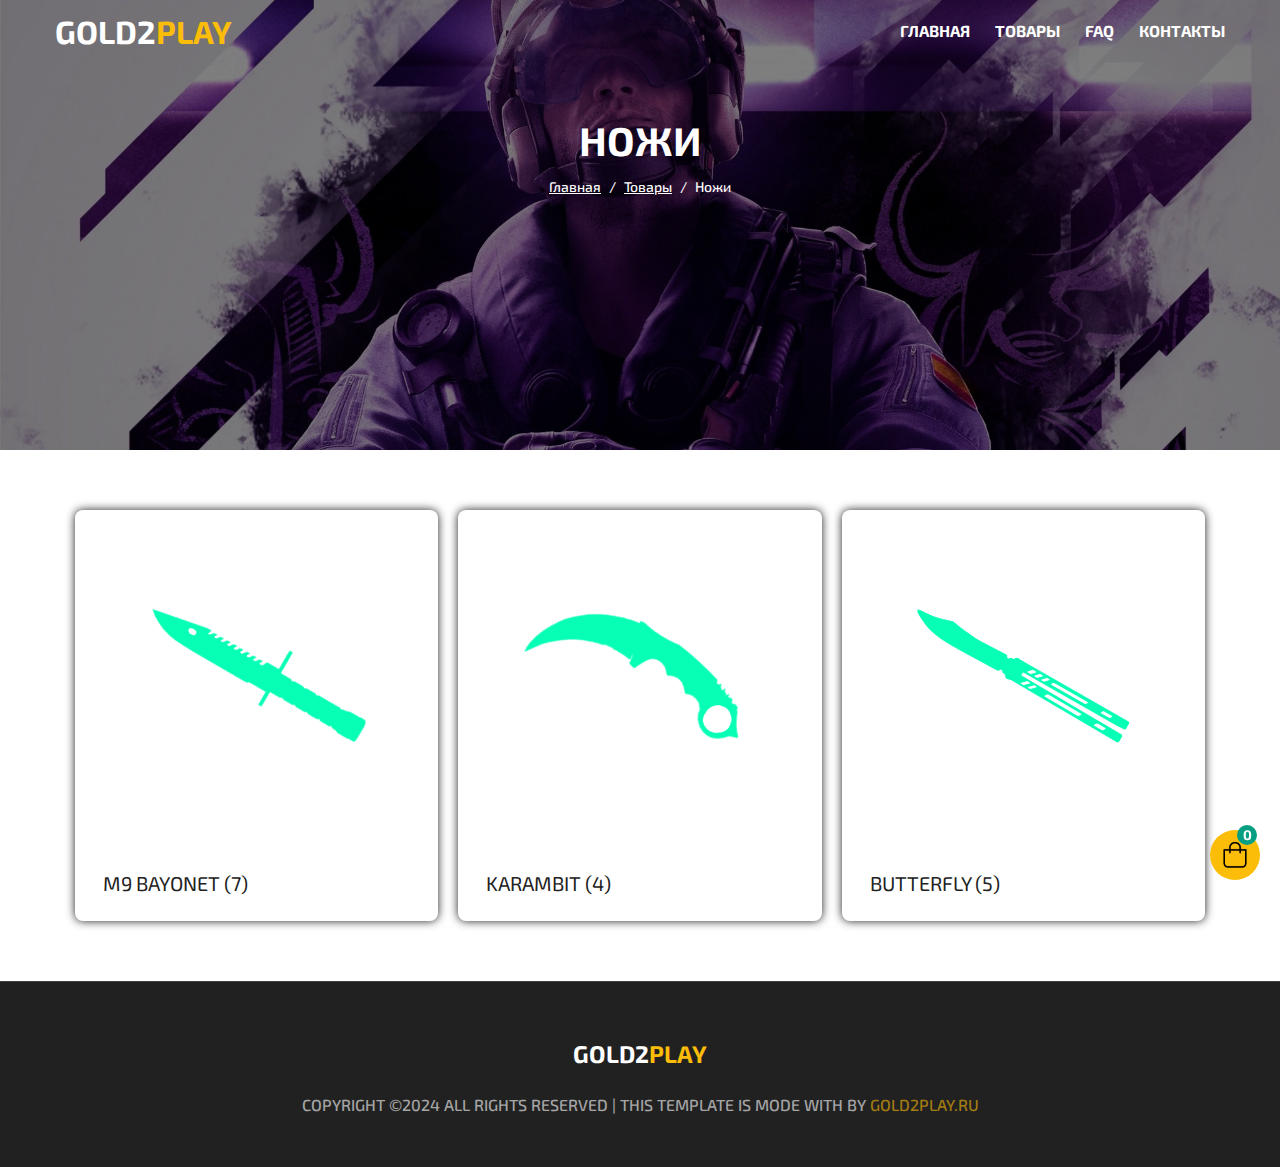
<file: shop/knives.html>
<!DOCTYPE html>
<html>
	<head>
		<meta charset="utf-8">
		<meta name="viewport" content="width=device-width, initial-scale=1">
		<meta http-equiv="X-UA-Compatible" content="IE=edge">
		<title>Ножи - Gold2Play</title>
		<link rel="stylesheet" href="./../css/main.css">
		<link rel="apple-touch-icon" sizes="180x180" href="./../img/icons/favicon/apple-touch-icon.png">
		<link rel="icon" type="image/png" sizes="32x32" href="./../img/icons/favicon/favicon-32x32.png">
		<link rel="icon" type="image/png" sizes="16x16" href="./../img/icons/favicon/favicon-16x16.png">
		<link rel="manifest" href="./../img/icons/favicon/site.webmanifest">
	</head>
	<body>
		<header class="header">
			<div class="container">
				<div class="header-logo">
					<a href="./../../../index.html" class="header-logo__link">
						Gold2<em>Play</em>
					</a>
				</div>

				<div id="cart-icon" data-quantity="0">
					<img src="./../../../img/icons/shopping-bag.png" alt="Корзина" class="cart-icon__img">
				</div>

				<nav class="header-nav">
					<ul class="header-content">
						<li><a href="./../../../index.html" class="header-content__link">Главная</a></li>
						<li><a href="./../../../products.html" class="header-content__link">Товары</a></li>
						<li><a href="./../../../faq.html" class="header-content__link">FAQ</a></li>
						<li><a href="./../../../contacts.html" class="header-content__link">Контакты</a></li>
					</ul>
				</nav>

				<div class="burger">
					<span></span>
				</div>
			</div>
		</header>
		<main class="main">
			<section class="welcome1">
				<div class="container">
					<div class="welcome-text">
						<h1 class="welcome-text__title">Ножи</h1>
					</div>

					<div class="breadcrumb">
						<a href="./../../index.html" class="breadcrumb__link">Главная</a>
		        <span class="breadcrumb__separator">/</span>
		        <a href="./../../products.html" class="breadcrumb__link">Товары</a>
		        <span class="breadcrumb__separator">/</span>
		        <span class="breadcrumb__current">Ножи</span>
					</div>
				</div>
				<div class="overlay"></div>
			</section>

			<section class="shop">
				<div class="container">
					<div class="card">
						<a href="./../shop/knives/m9-bayonet.html" class="card-list">
							<img src="./../img/products/knives/m9/main.png" class="card-list__img" oncontextmenu="return false;">
							<h3 class="card__title">M9 Bayonet (7)</h3>
						</a>
						<a href="./../shop/knives/karambit.html" class="card-list">
							<img src="./../img/products/knives/karambit/main.png" class="card-list__img" oncontextmenu="return false;">
							<h3 class="card__title">Karambit (4)</h3>
						</a>
						<a href="./../shop/knives/butterfly.html" class="card-list">
							<img src="./../img/products/knives/butterfly/main.png" class="card-list__img" oncontextmenu="return false;">
							<h3 class="card__title">Butterfly (5)</h3>
						</a>
					</div>
				</div>
			</section>
		</main>

		<footer class="footer">
			<div class="container">
				<div class="footer__wrapper">
					<h2 class="footer-title">Gold2<em>Play</em></h4>

					<div class="copyright">
						<p class="copyright-text">Copyright ©2024 All rights reserved | This template is mode with by <a href="./../../../index.html" class="copyright-text__link">gold2Play.ru</a></p>
					</div>
				</div>
			</div>
		</footer>
		<script src="./../js/burger.js"></script>
	</body>
</html>
</file>
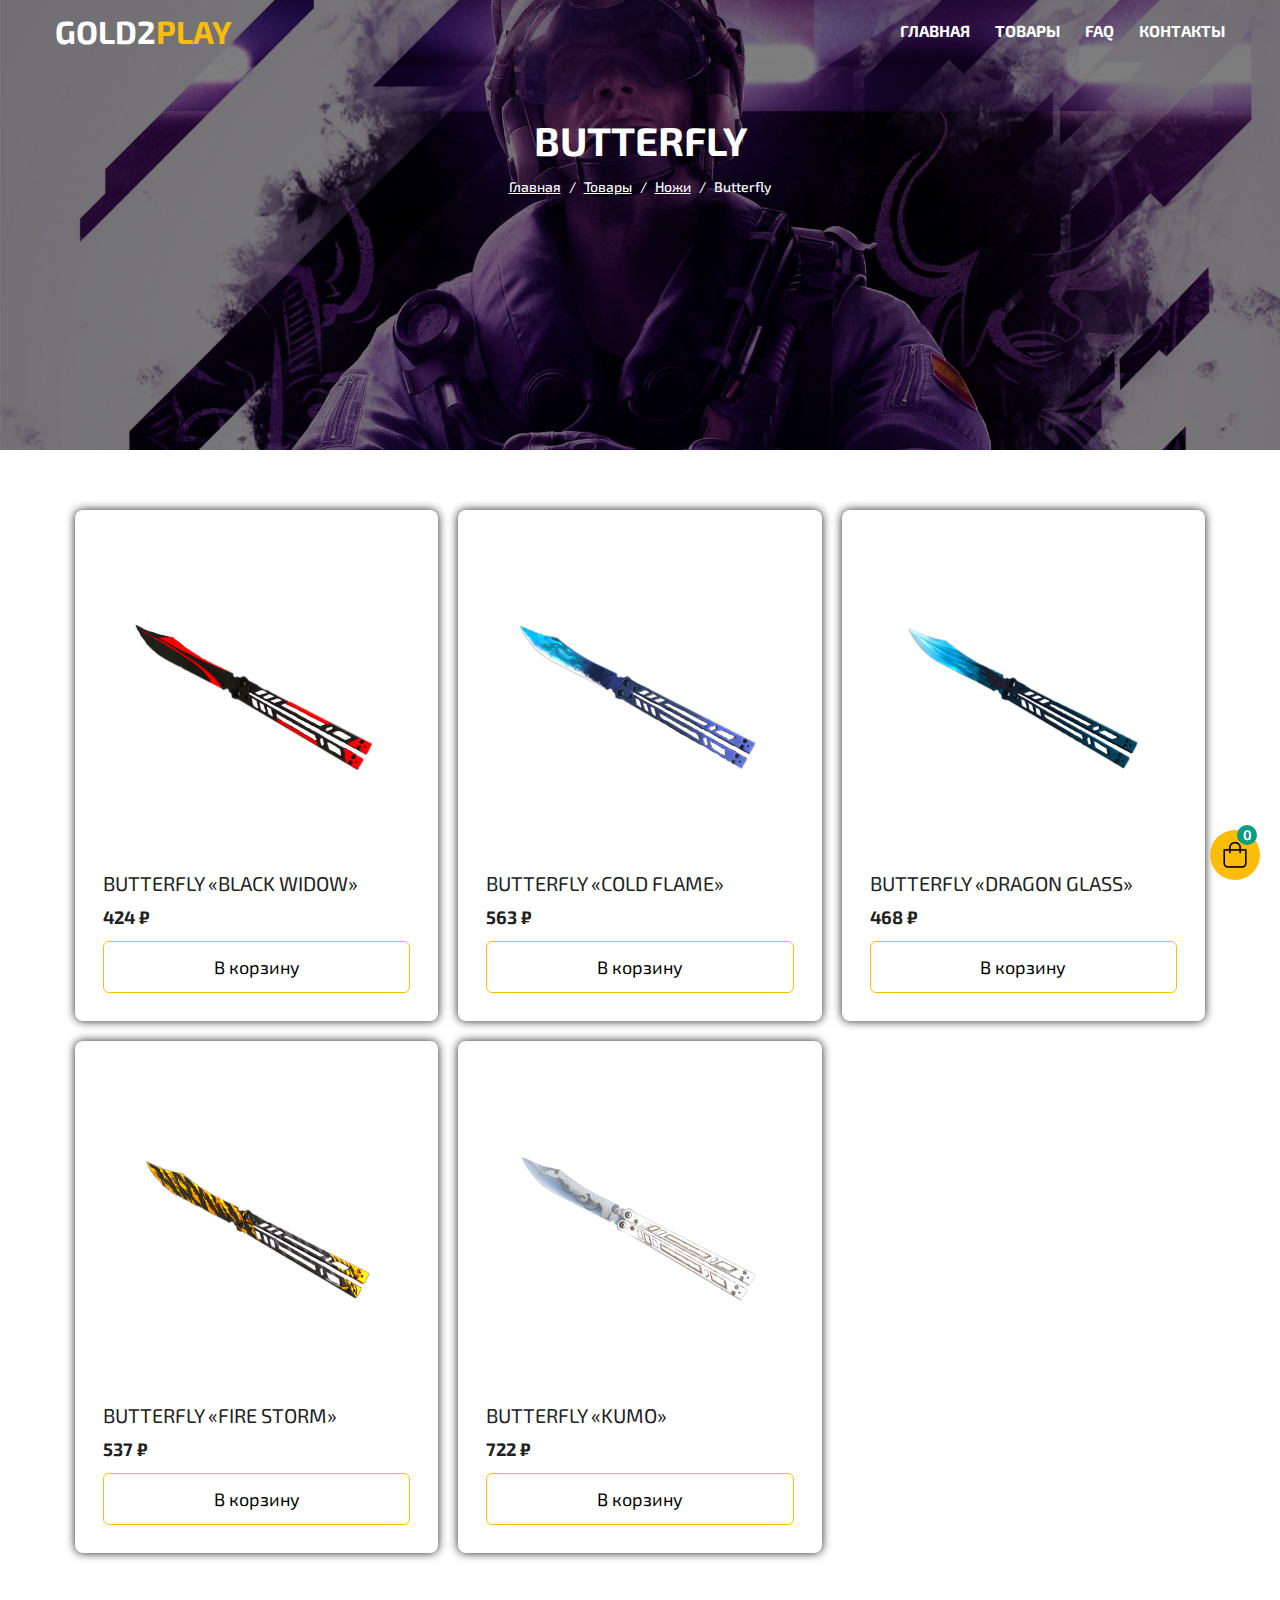
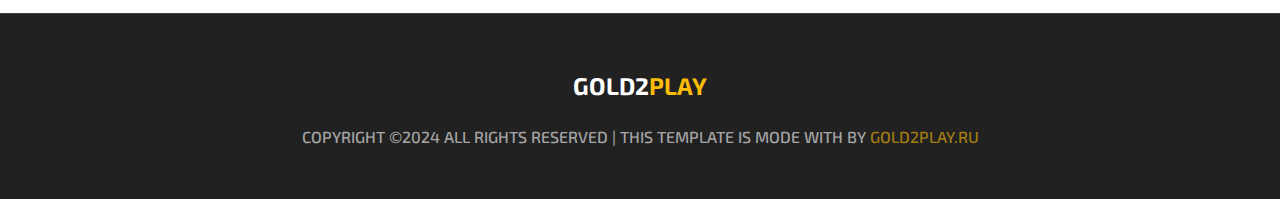
<file: shop/knives/butterfly.html>
<!DOCTYPE html>
<html>
	<head>
		<meta charset="utf-8">
		<meta name="viewport" content="width=device-width, initial-scale=1">
		<meta http-equiv="X-UA-Compatible" content="IE=edge">
		<title>Butterfly - Gold2Play</title>
		<link rel="stylesheet" href="./../../css/main.css">
		<link rel="apple-touch-icon" sizes="180x180" href="./../../img/icons/favicon/apple-touch-icon.png">
		<link rel="icon" type="image/png" sizes="32x32" href="./../../img/icons/favicon/favicon-32x32.png">
		<link rel="icon" type="image/png" sizes="16x16" href="./../../img/icons/favicon/favicon-16x16.png">
		<link rel="manifest" href="./../../img/icons/favicon/site.webmanifest">
	</head>
	<body>
		<header class="header">
			<div class="container">
				<div class="header-logo">
					<a href="./../../../index.html" class="header-logo__link">
						Gold2<em>Play</em>
					</a>
				</div>

				<div id="cart-icon" data-quantity="0">
					<img src="./../../../img/icons/shopping-bag.png" alt="Корзина" class="cart-icon__img">
				</div>

				<nav class="header-nav">
					<ul class="header-content">
						<li><a href="./../../../index.html" class="header-content__link">Главная</a></li>
						<li><a href="./../../../products.html" class="header-content__link">Товары</a></li>
						<li><a href="./../../../faq.html" class="header-content__link">FAQ</a></li>
						<li><a href="./../../../contacts.html" class="header-content__link">Контакты</a></li>
					</ul>
				</nav>

				<div class="burger">
					<span></span>
				</div>
			</div>
		</header>
		<main class="main">
			<section class="welcome1">
				<div class="container">
					<div class="welcome-text">
						<h1 class="welcome-text__title">Butterfly</h1>
					</div>

					<div class="breadcrumb">
						<a href="./../../../index.html" class="breadcrumb__link">Главная</a>
		        <span class="breadcrumb__separator">/</span>
		        <a href="./../../../products.html" class="breadcrumb__link">Товары</a>
		        <span class="breadcrumb__separator">/</span>
		        <a href="./../../../shop/knives.html" class="breadcrumb__link">Ножи</a>
		        <span class="breadcrumb__separator">/</span>
		        <span class="breadcrumb__current">Butterfly</span>
					</div>
				</div>
				<div class="overlay"></div>
			</section>

			<section class="shop">
				<div class="container">
					<div class="card">
						<div class="card-list">
							<img src="./../../img/products/knives/butterfly/1.png" class="card-list__img" oncontextmenu="return false;">
							<h3 class="card__title">Butterfly «Black Widow»</h3>
							<span class="card__price">424 ₽</span>
							<button type="button" class="add-cart">В корзину</button>
						</div>
						<div class="card-list">
							<img src="./../../img/products/knives/butterfly/2.png" class="card-list__img" oncontextmenu="return false;">
							<h3 class="card__title">Butterfly «Cold Flame»</h3>
							<span class="card__price">563 ₽</span>
							<button type="button" class="add-cart">В корзину</button>
						</div>
						<div class="card-list">
							<img src="./../../img/products/knives/butterfly/3.png" class="card-list__img" oncontextmenu="return false;">
							<h3 class="card__title">Butterfly «Dragon Glass»</h3>
							<span class="card__price">468 ₽</span>
							<button type="button" class="add-cart">В корзину</button>
						</div>
						<div class="card-list">
							<img src="./../../img/products/knives/butterfly/4.png" class="card-list__img" oncontextmenu="return false;">
							<h3 class="card__title">Butterfly «Fire Storm»</h3>
							<span class="card__price">537 ₽</span>
							<button type="button" class="add-cart">В корзину</button>
						</div>
						<div class="card-list">
							<img src="./../../img/products/knives/butterfly/6.png" class="card-list__img" oncontextmenu="return false;">
							<h3 class="card__title">Butterfly «Kumo»</h3>
							<span class="card__price">722 ₽</span>
							<button type="button" class="add-cart">В корзину</button>
						</div>
					</div>
				</div>
			</section>
		</main>

		<footer class="footer">
			<div class="container">
				<div class="footer__wrapper">
					<h2 class="footer-title">Gold2<em>Play</em></h4>

					<div class="copyright">
						<p class="copyright-text">Copyright ©2024 All rights reserved | This template is mode with by <a href="./../../../index.html" class="copyright-text__link">gold2Play.ru</a></p>
					</div>
				</div>
			</div>
		</footer>
		<script src="./../../js/burger.js"></script>
	</body>
</html>
</file>
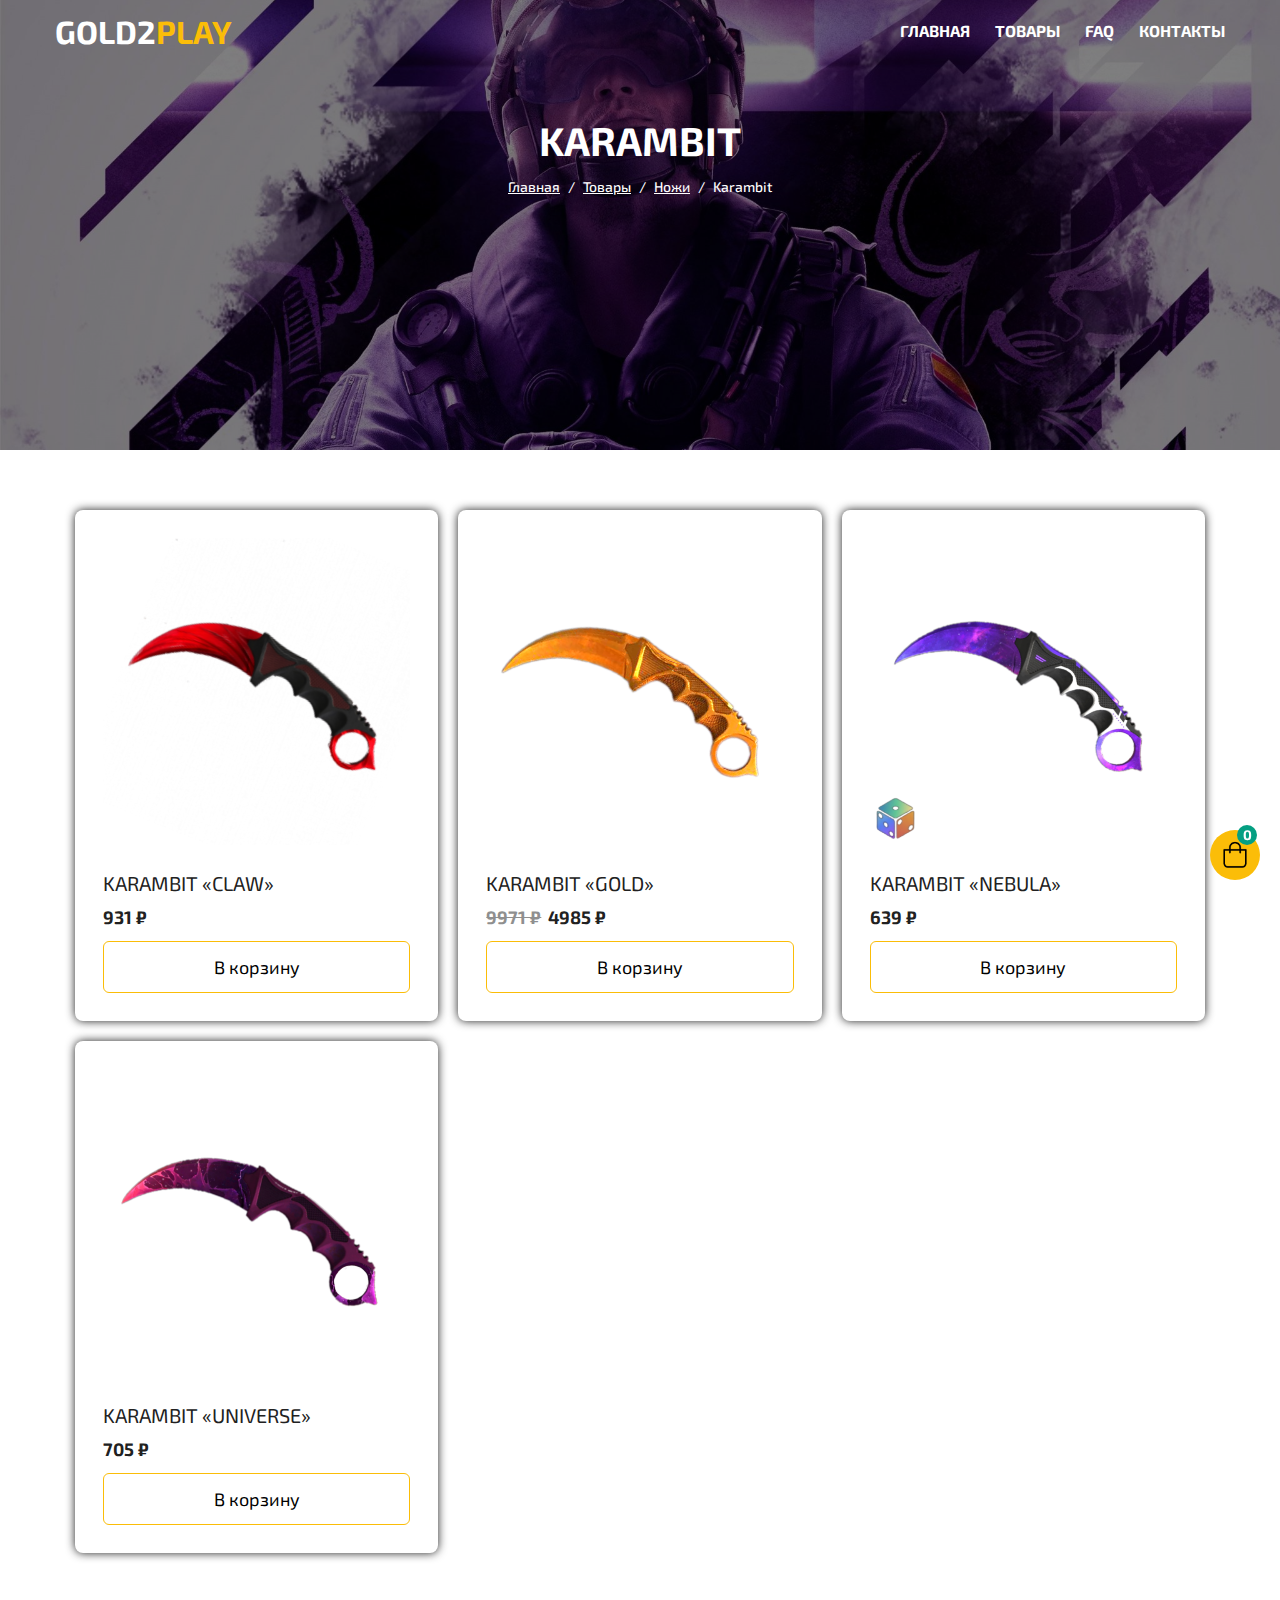
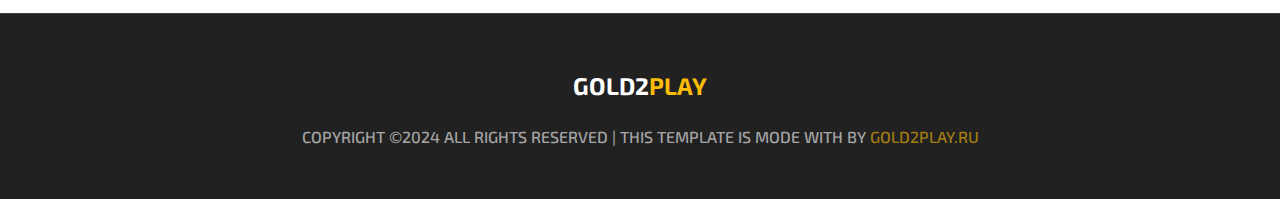
<file: shop/knives/karambit.html>
<!DOCTYPE html>
<html>
	<head>
		<meta charset="utf-8">
		<meta name="viewport" content="width=device-width, initial-scale=1">
		<meta http-equiv="X-UA-Compatible" content="IE=edge">
		<title>Karambit - Gold2Play</title>
		<link rel="stylesheet" href="./../../css/main.css">
		<link rel="apple-touch-icon" sizes="180x180" href="./../../img/icons/favicon/apple-touch-icon.png">
		<link rel="icon" type="image/png" sizes="32x32" href="./../../img/icons/favicon/favicon-32x32.png">
		<link rel="icon" type="image/png" sizes="16x16" href="./../../img/icons/favicon/favicon-16x16.png">
		<link rel="manifest" href="./../../img/icons/favicon/site.webmanifest">
	</head>
	<body>
		<header class="header">
			<div class="container">
				<div class="header-logo">
					<a href="./../../../index.html" class="header-logo__link">
						Gold2<em>Play</em>
					</a>
				</div>

				<div id="cart-icon" data-quantity="0">
					<img src="./../../../img/icons/shopping-bag.png" alt="Корзина" class="cart-icon__img">
				</div>

				<nav class="header-nav">
					<ul class="header-content">
						<li><a href="./../../../index.html" class="header-content__link">Главная</a></li>
						<li><a href="./../../../products.html" class="header-content__link">Товары</a></li>
						<li><a href="./../../../faq.html" class="header-content__link">FAQ</a></li>
						<li><a href="./../../../contacts.html" class="header-content__link">Контакты</a></li>
					</ul>
				</nav>

				<div class="burger">
					<span></span>
				</div>
			</div>
		</header>
		<main class="main">
			<section class="welcome1">
				<div class="container">
					<div class="welcome-text">
						<h1 class="welcome-text__title">Karambit</h1>
					</div>

					<div class="breadcrumb">
						<a href="./../../../index.html" class="breadcrumb__link">Главная</a>
		        <span class="breadcrumb__separator">/</span>
		        <a href="./../../../products.html" class="breadcrumb__link">Товары</a>
		        <span class="breadcrumb__separator">/</span>
		        <a href="./../../../shop/knives.html" class="breadcrumb__link">Ножи</a>
		        <span class="breadcrumb__separator">/</span>
		        <span class="breadcrumb__current">Karambit</span>
					</div>
				</div>
				<div class="overlay"></div>
			</section>

			<section class="shop">
				<div class="container">
					<div class="card">
						<div class="card-list">
							<img src="./../../img/products/knives/karambit/1.png" class="card-list__img" oncontextmenu="return false;">
							<h3 class="card__title">Karambit «Claw»</h3>
							<span class="card__price">931 ₽</span>
							<button type="button" class="add-cart">В корзину</button>
						</div>
						<div class="card-list">
							<img src="./../../img/products/knives/karambit/5.png" class="card-list__img" oncontextmenu="return false;">
							<h3 class="card__title">Karambit «Gold»</h3>
							<span class="card__old-price">9971 ₽</span>
							<span class="card__price">4985 ₽</span>
							<button type="button" class="add-cart">В корзину</button>
						</div>
						<div class="card-list">
							<img src="./../../img/products/knives/karambit/6.png" class="card-list__img" oncontextmenu="return false;">
							<h3 class="card__title">Karambit «Nebula»</h3>
							<span class="card__price">639 ₽</span>
							<button type="button" class="add-cart">В корзину</button>
						</div>
						<div class="card-list">
							<img src="./../../img/products/knives/karambit/11.png" class="card-list__img" oncontextmenu="return false;">
							<h3 class="card__title">Karambit «Universe»</h3>
							<span class="card__price">705 ₽</span>
							<button type="button" class="add-cart">В корзину</button>
						</div>
					</div>
				</div>
			</section>
		</main>

		<footer class="footer">
			<div class="container">
				<div class="footer__wrapper">
					<h2 class="footer-title">Gold2<em>Play</em></h4>

					<div class="copyright">
						<p class="copyright-text">Copyright ©2024 All rights reserved | This template is mode with by <a href="./../../../index.html" class="copyright-text__link">gold2Play.ru</a></p>
					</div>
				</div>
			</div>
		</footer>
		<script src="./../../js/burger.js"></script>
	</body>
</html>
</file>
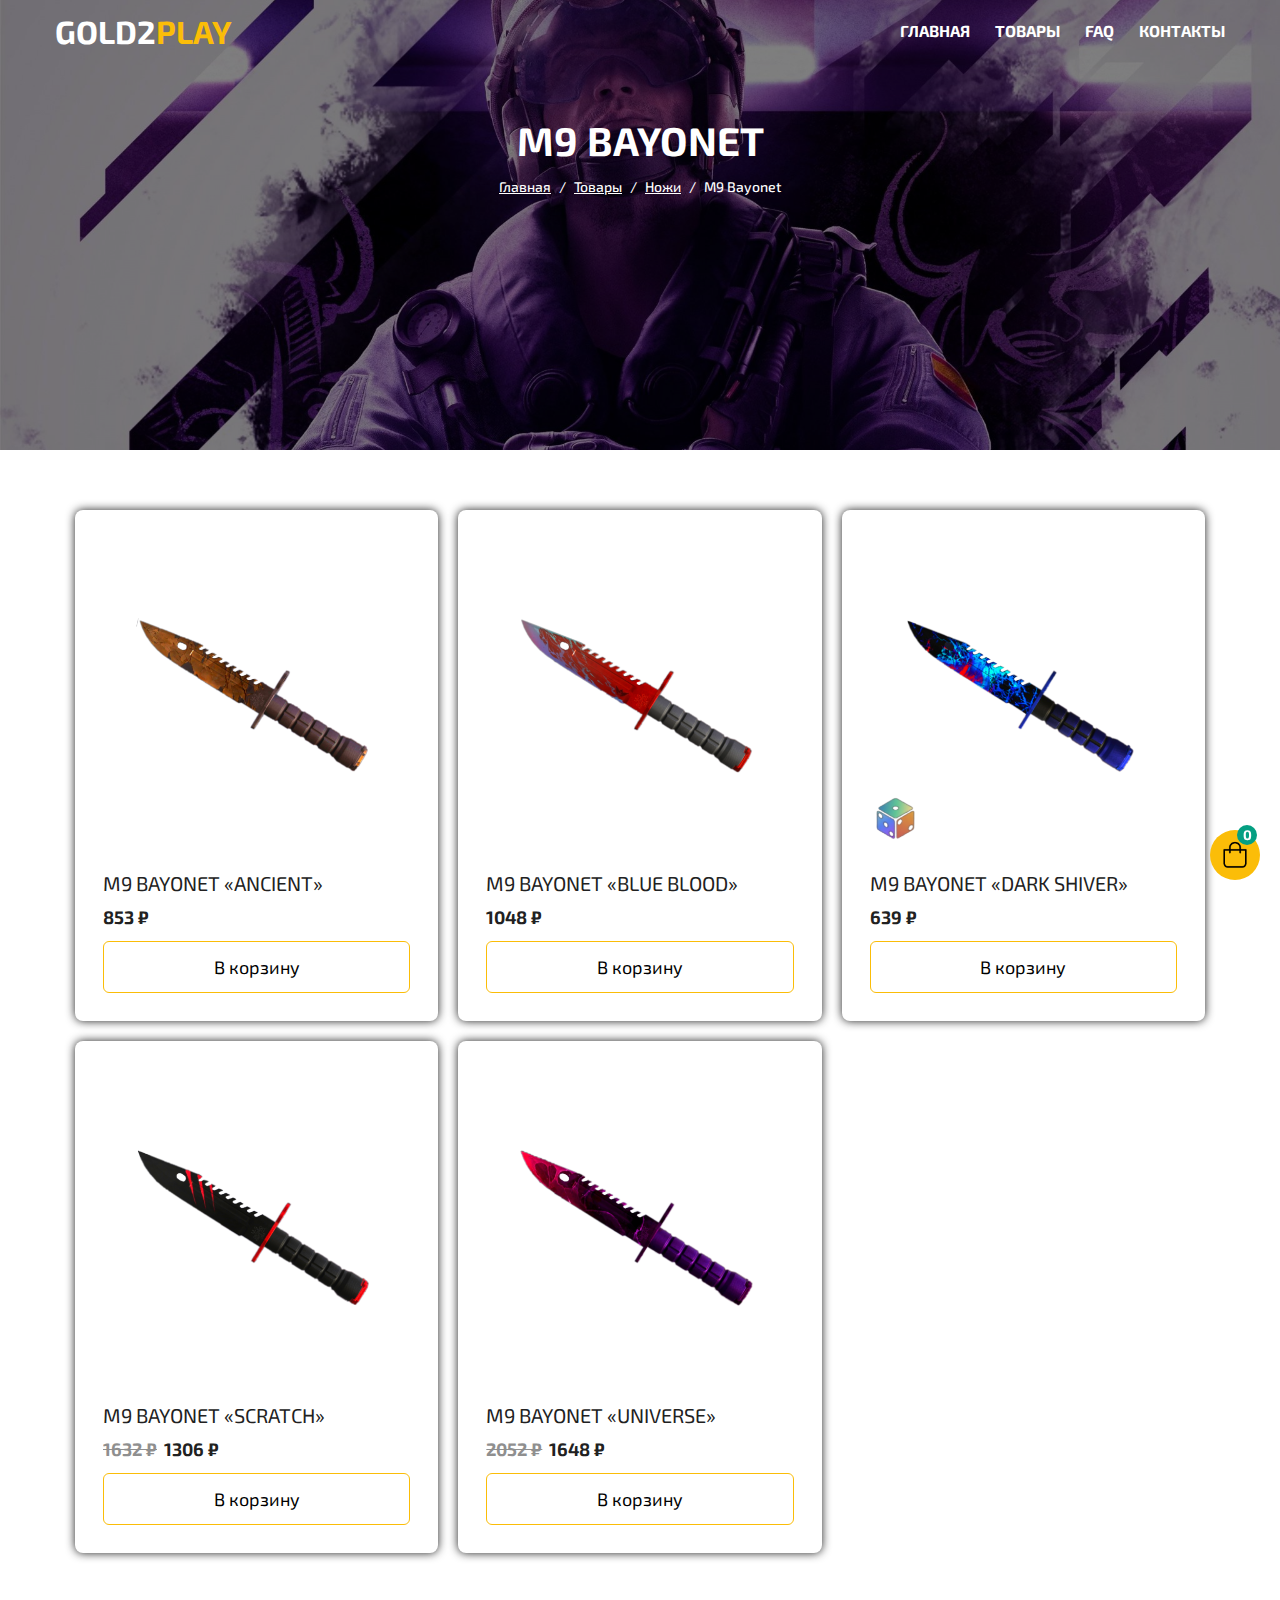
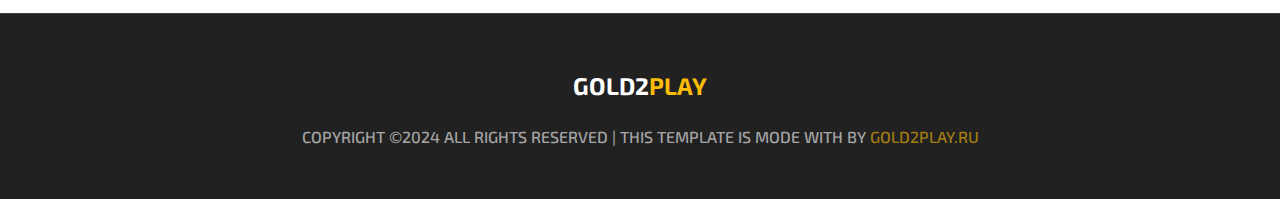
<file: shop/knives/m9-bayonet.html>
<!DOCTYPE html>
<html>
	<head>
		<meta charset="utf-8">
		<meta name="viewport" content="width=device-width, initial-scale=1">
		<meta http-equiv="X-UA-Compatible" content="IE=edge">
		<title>M9 Bayonet - Gold2Play</title>
		<link rel="stylesheet" href="./../../css/main.css">
		<link rel="apple-touch-icon" sizes="180x180" href="./../../img/icons/favicon/apple-touch-icon.png">
		<link rel="icon" type="image/png" sizes="32x32" href="./../../img/icons/favicon/favicon-32x32.png">
		<link rel="icon" type="image/png" sizes="16x16" href="./../../img/icons/favicon/favicon-16x16.png">
		<link rel="manifest" href="./../../img/icons/favicon/site.webmanifest">
	</head>
	<body>
		<header class="header">
			<div class="container">
				<div class="header-logo">
					<a href="./../../../index.html" class="header-logo__link">
						Gold2<em>Play</em>
					</a>
				</div>

				<div id="cart-icon" data-quantity="0">
					<img src="./../../../img/icons/shopping-bag.png" alt="Корзина" class="cart-icon__img">
				</div>

				<nav class="header-nav">
					<ul class="header-content">
						<li><a href="./../../../index.html" class="header-content__link">Главная</a></li>
						<li><a href="./../../../products.html" class="header-content__link">Товары</a></li>
						<li><a href="./../../../faq.html" class="header-content__link">FAQ</a></li>
						<li><a href="./../../../contacts.html" class="header-content__link">Контакты</a></li>
					</ul>
				</nav>

				<div class="burger">
					<span></span>
				</div>
			</div>
		</header>
		<main class="main">
			<section class="welcome1">
				<div class="container">
					<div class="welcome-text">
						<h1 class="welcome-text__title">M9 Bayonet</h1>
					</div>

					<div class="breadcrumb">
						<a href="./../../../index.html" class="breadcrumb__link">Главная</a>
		        <span class="breadcrumb__separator">/</span>
		        <a href="./../../../products.html" class="breadcrumb__link">Товары</a>
		        <span class="breadcrumb__separator">/</span>
		        <a href="./../../../shop/knives.html" class="breadcrumb__link">Ножи</a>
		        <span class="breadcrumb__separator">/</span>
		        <span class="breadcrumb__current">M9 Bayonet</span>
					</div>
				</div>
				<div class="overlay"></div>
			</section>

			<section class="shop">
				<div class="container">
					<div class="card">
						<div class="card-list">
							<img src="./../../img/products/knives/m9/1.png" class="card-list__img" oncontextmenu="return false;">
							<h3 class="card__title">M9 Bayonet «Ancient»</h3>
							<span class="card__price">853 ₽</span>
							<button type="button" class="add-cart">В корзину</button>
						</div>
						<div class="card-list">
							<img src="./../../img/products/knives/m9/2.png" class="card-list__img" oncontextmenu="return false;">
							<h3 class="card__title">M9 Bayonet «Blue Blood»</h3>
							<span class="card__price">1048 ₽</span>
							<button type="button" class="add-cart">В корзину</button>
						</div>
						<div class="card-list">
							<img src="./../../img/products/knives/m9/3.png" class="card-list__img" oncontextmenu="return false;">
							<h3 class="card__title">M9 Bayonet «Dark Shiver»</h3>
							<span class="card__price">639 ₽</span>
							<button type="button" class="add-cart">В корзину</button>
						</div>
						<div class="card-list">
							<img src="./../../img/products/knives/m9/8.png" class="card-list__img" oncontextmenu="return false;">
							<h3 class="card__title">M9 Bayonet «Scratch»</h3>
							<span class="card__old-price">1632 ₽</span>
							<span class="card__price">1306 ₽</span>
							<button type="button" class="add-cart">В корзину</button>
						</div>
						<div class="card-list">
							<img src="./../../img/products/knives/m9/9.png" class="card-list__img" oncontextmenu="return false;">
							<h3 class="card__title">M9 Bayonet «Universe»</h3>
							<span class="card__old-price">2052 ₽</span>
							<span class="card__price">1648 ₽</span>
							<button type="button" class="add-cart">В корзину</button>
						</div>
					</div>
				</div>
			</section>
		</main>

		<footer class="footer">
			<div class="container">
				<div class="footer__wrapper">
					<h2 class="footer-title">Gold2<em>Play</em></h4>

					<div class="copyright">
						<p class="copyright-text">Copyright ©2024 All rights reserved | This template is mode with by <a href="./../../../index.html" class="copyright-text__link">gold2Play.ru</a></p>
					</div>
				</div>
			</div>
		</footer>
		<script src="./../../js/burger.js"></script>
	</body>
</html>
</file>
<file: css/main.css>
@import url("https://fonts.googleapis.com/css2?family=Exo+2:ital,wght@0,100..900;1,100..900&display=swap");*{padding:0;margin:0;border:0}*,:after,:before{-webkit-box-sizing:border-box;box-sizing:border-box}:active,:focus{outline:none}a:active,a:focus{outline:none}aside,footer,header,nav{display:block}body,html{height:100%;width:100%;font-size:100%;line-height:1;font-size:14px;-ms-text-size-adjust:100%;-moz-text-size-adjust:100%;-webkit-text-size-adjust:100%}button,input,textarea{font-family:inherit}input::-ms-clear{display:none}button{cursor:pointer}button::-moz-focus-inner{padding:0;border:0}a,a:visited{text-decoration:none}a:hover{text-decoration:none}ul li{list-style:none}img{vertical-align:top}h1,h2,h3,h4,h5,h6{font-size:inherit;font-weight:400}.header{padding:15px 0}.header .container{display:-webkit-box;display:-ms-flexbox;display:flex;-webkit-box-pack:end;-ms-flex-pack:end;justify-content:flex-end;-webkit-box-align:center;-ms-flex-align:center;align-items:center}.header .header-logo{margin-right:auto;position:relative;z-index:1}.header .header-logo .header-logo__link{font-size:32px;font-weight:700;text-transform:uppercase}.header #cart-icon{padding:5px;background:#fbbd08;border-radius:100%;position:fixed;bottom:20px;right:20px;z-index:1;cursor:pointer;-webkit-transition:-webkit-box-shadow 0.4s;transition:-webkit-box-shadow 0.4s;transition:box-shadow 0.4s;transition:box-shadow 0.4s,-webkit-box-shadow 0.4s}.header #cart-icon[data-quantity="0"]:after{contain:""}.header #cart-icon[data-quantity]:after{content:attr(data-quantity);position:fixed;bottom:55px;right:23px;width:20px;height:20px;background:#049f82;border-radius:100%;font-size:14px;font-weight:700;color:#fff;display:-webkit-box;display:-ms-flexbox;display:flex;-webkit-box-pack:center;-ms-flex-pack:center;justify-content:center;-webkit-box-align:center;-ms-flex-align:center;align-items:center}.header #cart-icon:hover{-webkit-box-shadow:0 0 15px #fbbd08;box-shadow:0 0 15px #fbbd08}.header #cart-icon .cart-icon__img{width:40px}.header .header-nav{position:relative;z-index:1}.header .header-nav .header-content{display:-webkit-box;display:-ms-flexbox;display:flex}.header .header-nav .header-content li:not(:last-child){margin-right:25px}.header .header-nav .header-content .header-content__link{font-weight:700;text-transform:uppercase;-webkit-transition:opacity 0.4s;transition:opacity 0.4s}.header .header-nav .header-content .header-content__link:hover{opacity:0.7}.header .burger{display:none;position:relative;z-index:50;-webkit-box-align:center;-ms-flex-align:center;align-items:center;-webkit-box-pack:end;-ms-flex-pack:end;justify-content:flex-end;width:30px;height:18px}.header .burger span{height:2px;width:80%;-webkit-transform:scale(1);transform:scale(1);background-color:#FAF6F2}.header .burger:after,.header .burger:before{content:"";position:absolute;height:2px;width:100%;background-color:#FAF6F2;-webkit-transition:all 0.3s ease 0s;transition:all 0.3s ease 0s}.header .burger:before{top:0}.header .burger:after{bottom:0}.header .burger.active span{-webkit-transform:scale(0);transform:scale(0)}.header .burger.active:before{top:50%;-webkit-transform:rotate(-45deg) translate(0,-50%);transform:rotate(-45deg) translate(0,-50%)}.header .burger.active:after{bottom:50%;-webkit-transform:rotate(45deg) translate(0,50%);transform:rotate(45deg) translate(0,50%)}.header .no-scroll{overflow:hidden}.footer{margin-top:auto;padding:60px 0 50px;border-top:1px solid #424040;background:#212121}.footer .footer__wrapper{display:-webkit-box;display:-ms-flexbox;display:flex;-webkit-box-orient:vertical;-webkit-box-direction:normal;-ms-flex-direction:column;flex-direction:column;-webkit-box-align:center;-ms-flex-align:center;align-items:center;row-gap:27px;color:#fff;text-transform:uppercase}.footer .footer__wrapper .footer-title{font-weight:700;font-size:24px}.footer .footer__wrapper .copyright .copyright-text{font-size:16px;text-align:center;line-height:1.5;opacity:0.6}.footer .footer__wrapper .copyright .copyright-text .copyright-text__link{color:#fbbd08}body,html{font-family:"Exo 2",sans-serif;font-weight:500;font-size:16px;color:#212121;background:#fff}::-moz-selection{background:#fbbd08;color:#fff}::selection{background:#fbbd08;color:#fff}.open{display:-webkit-box!important;display:-ms-flexbox!important;display:flex!important}.container{max-width:1200px;margin:0 auto;padding:0 15px}em{font-style:normal;color:#fbbd08}a{color:#fff}section{padding:40px 0}.title-1,.title-2{margin-bottom:30px;font-size:30px;font-weight:700;text-align:center;text-transform:uppercase}.title-2{margin-bottom:15px;font-size:16px;opacity:0.6}.btn,.btn-outline{padding:14px 20px;background:#fbbd08;border-radius:25px;font-size:14px;font-weight:700;text-transform:uppercase;-webkit-transition:-webkit-box-shadow 0.4s;transition:-webkit-box-shadow 0.4s;transition:box-shadow 0.4s;transition:box-shadow 0.4s,-webkit-box-shadow 0.4s}.btn-outline:hover,.btn:hover{-webkit-box-shadow:0 0 15px #fbbd08;box-shadow:0 0 15px #fbbd08}.main .welcome,.main .welcome1{margin-top:-62px;height:100vh;padding:220px 0;background:url("./../img/back/welcome.jpg");background-size:cover;background-repeat:no-repeat;background-position:center center}.main .welcome .welcome-text,.main .welcome1 .welcome-text{color:#fff;text-align:center;position:relative;z-index:1}.main .welcome .welcome-text .welcome-text__title,.main .welcome1 .welcome-text .welcome-text__title{margin-bottom:10px;font-size:70px;font-weight:700;text-transform:uppercase}.main .welcome .welcome-text .welcome-text__desc,.main .welcome1 .welcome-text .welcome-text__desc{margin-bottom:60px;font-size:28px;font-weight:700}.main .welcome .overlay,.main .welcome1 .overlay{width:100%;height:100vh;background:rgba(0,0,0,0.5);position:absolute;top:0;left:0;z-index:0}.main .welcome1{height:50vh;padding:120px 0}.main .welcome1 .welcome-text .welcome-text__title{margin-bottom:20px;font-size:40px}.main .welcome1 .breadcrumb{font-size:14px;color:#fff;text-align:center;position:relative;z-index:1}.main .welcome1 .breadcrumb .breadcrumb__link{text-decoration:underline}.main .welcome1 .breadcrumb .breadcrumb__separator{margin:0 5px}.main .welcome1 .overlay{height:50vh}.main .low-prices .card,.main .shop .card{display:-ms-grid;display:grid;grid-template-columns:repeat(auto-fill,minmax(300px,1fr));max-width:1250px;padding:20px;gap:20px}.main .low-prices .card .card-list,.main .shop .card .card-list{background:#fff;padding:26px;color:#fff;border-radius:8px;-webkit-box-shadow:0 0 10px #212121;box-shadow:0 0 10px #212121;list-style:none;text-decoration:none;border:2px solid transparent;-webkit-transition:border 0.5s ease;transition:border 0.5s ease}.main .low-prices .card .card-list .card-list__img,.main .shop .card .card-list .card-list__img{width:100%;border-radius:8px;-o-object-fit:cover;object-fit:cover}.main .low-prices .card .card-list .card__title,.main .shop .card .card-list .card__title{font-size:20px;margin-top:28px;color:#212121;text-transform:uppercase}.main .low-prices .card .card-list .card__old-price,.main .low-prices .card .card-list .card__price,.main .shop .card .card-list .card__old-price,.main .shop .card .card-list .card__price{display:inline-block;margin-top:15px;font-size:18px;border-radius:50px;font-weight:700;color:#212121}.main .low-prices .card .card-list .card__old-price,.main .shop .card .card-list .card__old-price{margin-right:3px;text-decoration:line-through;opacity:0.5}.main .low-prices .card .card-list .add-cart,.main .shop .card .card-list .add-cart{margin-right:auto;margin-left:auto;margin-top:15px;display:block;width:100%;padding:14px 20px;background:transparent;border:1px solid #fbbd08;border-radius:6px;font-size:18px;text-align:center;-webkit-transition:all 0.4s;transition:all 0.4s}.main .low-prices .card .card-list .add-cart:hover,.main .shop .card .card-list .add-cart:hover{background:#fbbd08;color:#fff}.main .heading-primary{font-size:2em;padding:2em;text-align:center}.main .accordion dl,.main .accordion-list{border:1px solid #ddd}.main .accordion dl:after,.main .accordion-list:after{content:"";display:block;width:100%}.main .accordion dd,.main .accordion__panel{background-color:#fff;font-size:18px;line-height:1.5em}.main .accordion p{padding:1em 2em 1em 2em;opacity:0.7}.main .accordion{position:relative;background-color:#eee}.main .accordionTitle,.main .accordion__Heading{background-color:#f1f1f1;font-size:24px;font-weight:700;padding:25px;display:block;text-decoration:none;color:#212121;-webkit-transition:background-color 0.5s ease-in-out;transition:background-color 0.5s ease-in-out;border-bottom:1px solid #30bb64}.main .accordionTitle:before,.main .accordion__Heading:before{content:"+";margin-right:15px;font-size:1.5em;line-height:0.5em;float:left;-webkit-transition:-webkit-transform 0.3s ease-in-out;transition:-webkit-transform 0.3s ease-in-out;transition:transform 0.3s ease-in-out;transition:transform 0.3s ease-in-out,-webkit-transform 0.3s ease-in-out}.main .accordionTitle.is-expanded:before,.main .accordionTitleActive:before{-webkit-transform:rotate(-225deg);transform:rotate(-225deg)}.main .accordionItem{height:auto;overflow:hidden;max-height:50em;-webkit-transition:max-height 1s;transition:max-height 1s}@media screen and (min-width:48em){.main .accordionItem{max-height:15em;-webkit-transition:max-height 0.5s;transition:max-height 0.5s}}.main .accordionItem.is-collapsed{max-height:0}.main .no-js .accordionItem.is-collapsed{max-height:auto}.main .animateIn{-webkit-animation:accordionIn 0.45s normal ease-in-out both 1;animation:accordionIn 0.45s normal ease-in-out both 1}.main .animateOut{-webkit-animation:accordionOut 0.45s alternate ease-in-out both 1;animation:accordionOut 0.45s alternate ease-in-out both 1}.main .customer-contacts .contacts__inner{padding:2rem;background:#f1f1f1;border-radius:5px}.main .customer-contacts .contacts__inner .contacts__header{margin-bottom:30px;font-size:26px;font-weight:700}.main .customer-contacts .contacts__inner .contact-list .contact-list__item{margin-bottom:15px}.main .customer-contacts .contacts__inner .contact-list .contact-list__item .contact-list__link{font-size:18px;color:#fbbd08}.main .customer-contacts .contacts__inner .contact-list .contact-list__item .contact-list__description{font-size:18px;line-height:1.5;opacity:0.7}@media (max-width:701px){.main .welcome1 .overlay{height:48.7vh}}@media (max-width:700px){.header .header-logo .header-logo__link{font-size:24px}.main .welcome{margin-top:-54px}.main .welcome .welcome-text .welcome-text__title{font-size:50px}}@media (max-width:600px){.header .header-nav{display:none;-webkit-box-orient:vertical;-webkit-box-direction:normal;-ms-flex-direction:column;flex-direction:column;position:fixed;height:100%;width:100%;top:0;bottom:0;left:0;right:0;z-index:50;overflow-y:auto;padding:50px 40px;background-color:#212121;-webkit-animation:burgerAnimation 0.4s;animation:burgerAnimation 0.4s}.header .header-nav .header-content{-webkit-box-orient:vertical;-webkit-box-direction:normal;-ms-flex-direction:column;flex-direction:column;row-gap:20px}.header .burger{display:-webkit-box;display:-ms-flexbox;display:flex}.title-1{font-size:24px}}@media (max-width:450px){.title-1{font-size:20px}.main .welcome .welcome-text .welcome-text__title{font-size:40px}.main .welcome .welcome-text .welcome-text__desc{font-size:20px}}@media (max-width:350px){.main .welcome .welcome-text .welcome-text__title{font-size:30px}.main .welcome .welcome-text .welcome-text__desc{font-size:16px}}@-webkit-keyframes burgerAnimation{0%{opacity:0}to{opacity:1}}@keyframes burgerAnimation{0%{opacity:0}to{opacity:1}}@-webkit-keyframes accordionIn{0%{opacity:0;-webkit-transform:scale(0.9) rotateX(-60deg);transform:scale(0.9) rotateX(-60deg);-webkit-transform-origin:50% 0;transform-origin:50% 0}to{opacity:1;-webkit-transform:scale(1);transform:scale(1)}}@keyframes accordionIn{0%{opacity:0;-webkit-transform:scale(0.9) rotateX(-60deg);transform:scale(0.9) rotateX(-60deg);-webkit-transform-origin:50% 0;transform-origin:50% 0}to{opacity:1;-webkit-transform:scale(1);transform:scale(1)}}@-webkit-keyframes accordionOut{0%{opacity:1;-webkit-transform:scale(1);transform:scale(1)}to{opacity:0;-webkit-transform:scale(0.9) rotateX(-60deg);transform:scale(0.9) rotateX(-60deg)}}@keyframes accordionOut{0%{opacity:1;-webkit-transform:scale(1);transform:scale(1)}to{opacity:0;-webkit-transform:scale(0.9) rotateX(-60deg);transform:scale(0.9) rotateX(-60deg)}}
</file>
